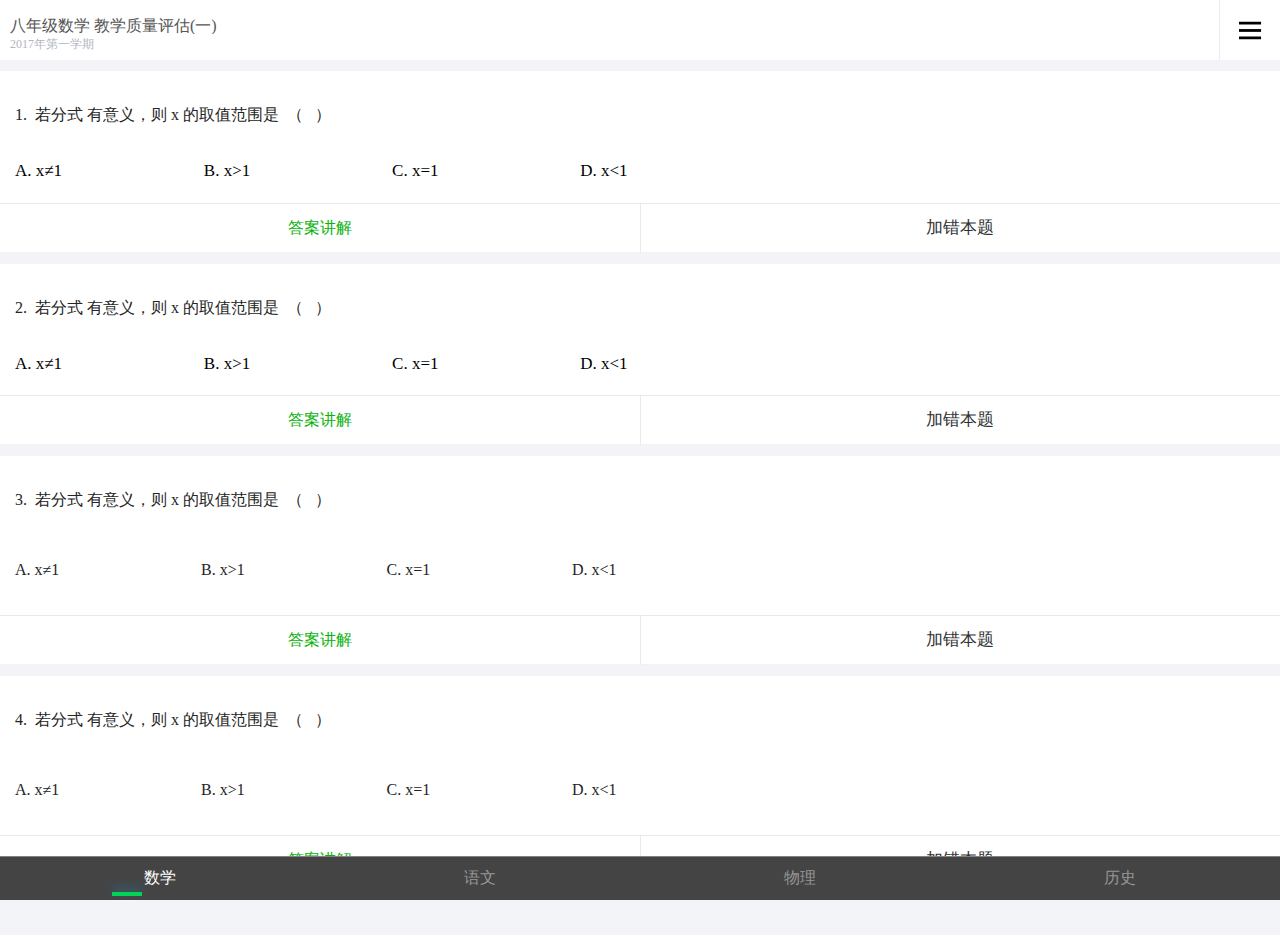
<file: example/index.html>
<!DOCTYPE html>
<html>
<head>
    <meta charset="utf-8">
	<meta name="viewport" content="width=device-width,initial-scale=1,user-scalable=0">
    <title>答题通</title>
	<link rel="stylesheet" href="../style/weui.css"/>
	<link rel="stylesheet" href="../style/index.css"/>
	<script src="http://code.jquery.com/jquery-2.1.4.min.js"></script>
	<script src="./js/fastclick.js"></script>
	<script src="./js/jquery-2.1.4.js"></script>
	<script src="./js/jquery-weui.js"></script>
</head>
<body ontouchstart>
	<!--headerStart-->
	<div class="head">
		<div class="head-title">
			<h2 class="big-title">八年级数学 教学质量评估(一)</h2>
			<h4 class="simall-title">2017年第一学期</h4>
		</div>
		<a href="javascript:;"  class="weui-btn1 weui-btn_default1 " >
			<img class="head-icon weui_right_nav" data-val="0" src="images/ic_nav_bar.png" alt="0" />
		</a>
	</div>
	<!--model-->
	<div>
		<div class="weui-mask" id="iosMask" ></div>
		<div class="weui-actionsheet weui-model_top" id="iosActionsheet">
			<div class="weui-actionsheet__menu">
				<a class="weui-cell weui-cell_access" href="javascript:;">
					<div class="weui-cell__bd">
						<p>cell standard</p>
					</div>
					<div class="weui-cell__ft">
					</div>
				</a>
				<a class="weui-cell weui-cell_access" href="javascript:;">
					<div class="weui-cell__bd">
						<p>cell standard</p>
					</div>
					<div class="weui-cell__ft">
					</div>
				</a>
				<a class="weui-cell weui-cell_access" href="javascript:;">
					<div class="weui-cell__bd">
						<p>cell standard</p>
					</div>
					<div class="weui-cell__ft">
					</div>
				</a>
				<a class="weui-cell weui-cell_access" href="javascript:;">
					<div class="weui-cell__bd">
						<p>cell standard</p>
					</div>
					<div class="weui-cell__ft">
					</div>
				</a>
			</div>
		</div>
	</div>
	<!--headerEnd-->
	<!--mainStart-->
	<div class="main-body">
		<div class="weui-cells">
			<div class="weui-form-preview">
			  <div class="weui-form-preview__hd">
			    <em class="quesetion-title">
			    	<span>1.&nbsp;&nbsp;</span><span>若分式 有意义，则 x 的取值范围是 &nbsp;（ &nbsp; ）</span>
			    </em>
			    <p>
			    	<span>A. x≠1</span>
			    	<span>B. x>1</span>
			    	<span>C. x=1</span>
			    	<span>D. x<1</span>
			    </p>
			  </div>
			  <div class="weui-form-preview__ft">
			    <a class="weui-form-preview__btn weui-form-preview__btn_primary" href="javascript:">答案讲解</a>
			    <button type="submit" class="weui-form-preview__btn weui-form-preview__btn_default showAndroidDialog1" href="javascript:">加错本题</button>
			  </div>
			</div>
		</div>
		<div class="weui-cells">
			<div class="weui-form-preview">
			  <div class="weui-form-preview__hd">
			    <em class="quesetion-title">
			    	<span>2.&nbsp;&nbsp;</span><span>若分式 有意义，则 x 的取值范围是 &nbsp;（ &nbsp; ）</span>
			    </em>
			    <p>
			    	<span>A. x≠1</span>
			    	<span>B. x>1</span>
			    	<span>C. x=1</span>
			    	<span>D. x<1</span>
			    </p>
			  </div>
			  <div class="weui-form-preview__ft">
			    <a class="weui-form-preview__btn weui-form-preview__btn_primary showAndroidDialog2" href="javascript:">答案讲解</a>
			    <button type="submit" class="weui-form-preview__btn weui-form-preview__btn_default showAndroidDialog1" href="javascript:">加错本题</button>
			  </div>
			</div>
		</div>
		<div class="weui-cells">
			<div class="weui-form-preview">
			  <div class="weui-form-preview__hd">
			    <em class="quesetion-title">
			    	<span>3.&nbsp;&nbsp;</span><span>若分式 有意义，则 x 的取值范围是 &nbsp;（ &nbsp; ）</span>
			    </em>
			    <p class="answer">
			    	<span>A. x≠1</span>
			    	<span>B. x>1</span>
			    	<span>C. x=1</span>
			    	<span>D. x<1</span>
			    </p>
			  </div>
			  <div class="weui-form-preview__ft">
			    <a class="weui-form-preview__btn weui-form-preview__btn_primary showAndroidDialog2" href="javascript:">答案讲解</a>
			    <button type="submit" class="weui-form-preview__btn weui-form-preview__btn_default showAndroidDialog1" href="javascript:">加错本题</button>
			  </div>
			</div>
		</div>
		<div class="weui-cells">
			<div class="weui-form-preview">
				<div class="weui-form-preview__hd">
					<em class="quesetion-title">
						<span>4.&nbsp;&nbsp;</span><span>若分式 有意义，则 x 的取值范围是 &nbsp;（ &nbsp; ）</span>
					</em>
					<p class="answer">
						<span>A. x≠1</span>
						<span>B. x>1</span>
						<span>C. x=1</span>
						<span>D. x<1</span>
					</p>
				</div>
				<div class="weui-form-preview__ft">
					<a class="weui-form-preview__btn weui-form-preview__btn_primary showAndroidDialog2" href="javascript:">答案讲解</a>
					<button type="submit" class="weui-form-preview__btn weui-form-preview__btn_default showAndroidDialog1" href="javascript:">加错本题</button>
				</div>
			</div>
		</div>
	</div>
	<!--mainEnd-->
	<!--footerStart-->
	<div class="weui-tabbar footerStart"></div>
	<!--footerEnd-->
	<!--delogStart-->
	<div class="js_dialog" id="androidDialog12" style="opacity: 0; display: none">
		<div class="weui-mask"></div>
		<div class="weui-dialog weui-skin_android">
			<div class="weui-dialog__hd"><strong class="weui-dialog__title">提示</strong><img class="cancel_icon" src="images/im_cancel_1.png" alt="">	</div>
			<div class="weui-dialog__bd">
				您尚未开通答题通服务<br>
				仅可免费试听6道题
			</div>
			<div class="weui-dialog__ft">
				<a href="javascript:;" class="weui-dialog__btn weui-dialog__btn_default goOnLearn">继续试听</a>
				<a href="javascript:;" class="weui-dialog__btn weui-dialog__btn_primary openTheVIP">立即开通</a>
			</div>
		</div>
	</div>
	<!--delogEnd-->
	<!--loginDelogStart-->
	<div class="js_dialog" id="androidDialog13" style="opacity: 0; display: none">
		<div class="weui-mask"></div>
		<div class="weui-dialog weui-skin_android">
			<div class="weui-dialog__hd"><strong class="weui-dialog__title">登录</strong><img class="cancel_icon" src="images/im_cancel_1.png" alt="">	</div>
			<div class="weui-cells weui-cells_form">
				<div class="weui-cell">
				  <div class="weui-cell__hd"><label class="weui-label">手机号</label></div>
				  <div class="weui-cell__bd">
					<input class="weui-input" type="number" pattern="[0-9]*" placeholder="请输入qq号">
				  </div>
				</div>
				<div class="weui-cell weui-cell_vcode">
				  <div class="weui-cell__hd"><label class="weui-label">验证码</label></div>
				  <div class="weui-cell__bd">
					<input class="weui-input" type="tel" placeholder="请输入手机号">
				  </div>
				  <div class="weui-cell__ft">
					<button class="weui-vcode-btn">获取验证码</button>
				  </div>
				</div>
			  </div>
			<div class="weui-dialog__ft">
				<a href="javascript:;" class="weui-dialog__btn weui-dialog__btn_primary openTheVIP">登录</a>
			</div>
		</div>
	</div>
	<!--loginDelogEnd-->
	<script type="text/javascript" src="https://res.wx.qq.com/open/libs/weuijs/1.0.0/weui.min.js"></script>
</body>
<script>

	$(function(){

        /*点击top显示model*/
        $('.weui_right_nav').click(function () {
            if ($('.weui_right_nav').attr('data-val') =="0"){
                $('#iosActionsheet').css({
                    transform: "translate(0, 0%)"
                });
                $('#iosMask').css('top',"60px");
                $('.head').css({
                    position:"fixed",
                    top:"0",
                    zIndex:"5000",
                    width:"100%",
                    borderBottom:"1px solid #e9ecf0"
                });
                $('.weui_right_nav').attr({'data-val':'1',"src":"images/ic_cancel.png"});
            } else if ($('.weui_right_nav').attr('data-val') =="1"){
                /*判断如果有这个图片ic_cancel 则点击关闭*/
                $('.weui_right_nav,#iosMask').click(function () {
                    $('#iosActionsheet').css({
                        transform: "translate(0, -140%)"
                    });
                    $('#iosMask').css('top',"inherit");
                    $('.head').css({
                        position:"inherit",
                        top:"inherit !important",
                        zIndex:"inherit",
                        width:"100%",
                        borderBottom:"none"
                    });
                    $('.weui_right_nav').attr({"src":"images/ic_nav_bar.png","data-val":"0"});
                });
			}
        });






	    $(".weui-tabbar__item").on('click', function(){
	        $(".chart-bottom").removeClass("chart-bottom");
			$(this).addClass("weui-bar__item_on").siblings().removeClass("weui-bar__item_on");
            $(this).children('span').addClass("chart-bottom");
		})
		//点击显示弹窗
		$(".showAndroidDialog1").on('click', function () {
			$("#androidDialog12").css({
            	"display": "block",
                "opacity": 1
			})
        })
        //点击隐藏弹窗
        $(".weui-mask , .cancel_icon").on('click', function () {
            $("#androidDialog12").css({
                "display": "none",
                "opacity": 0
            })
		})
		//动态添加
		var footerStart = $(".footerStart");
		var testArr = ['数学','语文','物理','历史','英语','化学'];
		for(var i = 0; i<testArr.length; i++){
			var tab_item = '<a href="javascript:;" class="weui-tabbar__item weui-bar__item_on">'+
											'<p class="weui-tabbar__label">'+testArr[i]+'</p>'+
											'<span></span>'+
											'</a>'
			footerStart.append(tab_item);
		}

		/*list ===>*/
		footerStart.find('a').eq(0).find('p').addClass('active');
		footerStart.find('a').eq(0).find('span').addClass('chart-bottom');
		footerStart.find('a').click(function () {
			footerStart.find('a p').removeClass('active');
			footerStart.find('a span').removeClass('chart-bottom');
			$(this).find('p').addClass('active');
			$(this).find('span').addClass('chart-bottom')

		})

		//
		//点击显示登录弹窗
		$(".showAndroidDialog2").on('click', function () {
			$("#androidDialog13").css({
            	"display": "block",
                "opacity": 1
			})
        })
        //点击隐藏弹窗
        $(".weui-mask , .cancel_icon").on('click', function () {
            $("#androidDialog13").css({
                "display": "none",
                "opacity": 0
            })
		})
	})
</script>
</html>
</file>
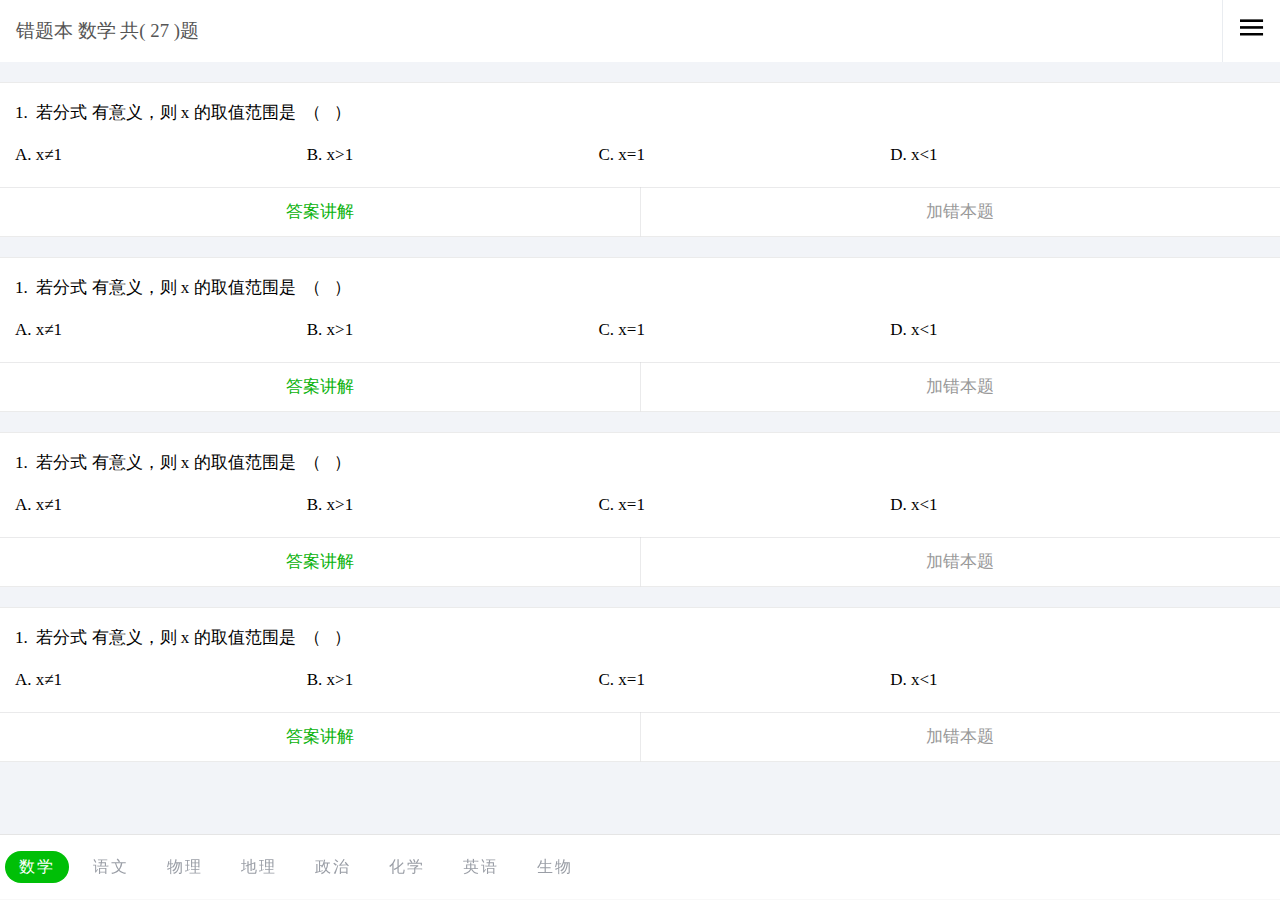
<file: example/bottom_tab_bar.html>
<!DOCTYPE html>
<html>
<head>
<meta http-equiv="Content-Type" content="text/html; charset=utf-8" />
<title>答题通</title>
<meta name="viewport" content="width=device-width, initial-scale=1.0, user-scalable=no"/>
<link rel="stylesheet" href="../style/swiper.min.css">
<link rel="stylesheet" href="../style/common.css">
<link rel="stylesheet" href="../style/weui.css">
<link rel="stylesheet" href="../style/somePage.css">
<script src="./js/jquery-2.1.4.js"></script>
<script src="./js/swiper.min.js"></script>
</head>
<body class="mistakes">
<!-- header单标题公共组件start -->
<div class="header clearfix">
	<h3>
		<em>错题本</em> 
		<span class="object">数学</span>
		共(
		<span class="num">27</span>
		)题
	</h3>
	<div class="header-img">
		<img src="images/ic_nav_bar.png" alt="">
	</div>
</div>
<!-- header单标题公共组件end -->
<!-- 考题content start -->
<div class="mistakes-content">
	<div class="weui-cells">
		<div class="weui-form-preview">
			<div class="weui-form-preview__hd">
				<em class="quesetion-title">
					<span>1.&nbsp;&nbsp;</span><span>若分式 有意义，则 x 的取值范围是 &nbsp;（ &nbsp; ）</span>
				</em>
				<p class="answer">
					<span>A. x≠1</span>
					<span>B. x>1</span>
					<span>C. x=1</span>
					<span>D. x<1</span>
				</p>
			</div>
			<div class="weui-form-preview__ft">
				<a class="weui-form-preview__btn weui-form-preview__btn_primary" href="javascript:">答案讲解</a>
				<button type="submit" class="weui-form-preview__btn weui-form-preview__btn_default showAndroidDialog1" href="javascript:">加错本题</button>
			</div>
		</div>
	</div>
	<div class="weui-cells">
		<div class="weui-form-preview">
			<div class="weui-form-preview__hd">
				<em class="quesetion-title">
					<span>1.&nbsp;&nbsp;</span><span>若分式 有意义，则 x 的取值范围是 &nbsp;（ &nbsp; ）</span>
				</em>
				<p class="answer">
					<span>A. x≠1</span>
					<span>B. x>1</span>
					<span>C. x=1</span>
					<span>D. x<1</span>
				</p>
			</div>
			<div class="weui-form-preview__ft">
				<a class="weui-form-preview__btn weui-form-preview__btn_primary" href="javascript:">答案讲解</a>
				<button type="submit" class="weui-form-preview__btn weui-form-preview__btn_default showAndroidDialog1" href="javascript:">加错本题</button>
			</div>
		</div>
	</div>
	<div class="weui-cells">
		<div class="weui-form-preview">
			<div class="weui-form-preview__hd">
				<em class="quesetion-title">
					<span>1.&nbsp;&nbsp;</span><span>若分式 有意义，则 x 的取值范围是 &nbsp;（ &nbsp; ）</span>
				</em>
				<p class="answer">
					<span>A. x≠1</span>
					<span>B. x>1</span>
					<span>C. x=1</span>
					<span>D. x<1</span>
				</p>
			</div>
			<div class="weui-form-preview__ft">
				<a class="weui-form-preview__btn weui-form-preview__btn_primary" href="javascript:">答案讲解</a>
				<button type="submit" class="weui-form-preview__btn weui-form-preview__btn_default showAndroidDialog1" href="javascript:">加错本题</button>
			</div>
		</div>
	</div>
	<div class="weui-cells">
		<div class="weui-form-preview">
			<div class="weui-form-preview__hd">
				<em class="quesetion-title">
					<span>1.&nbsp;&nbsp;</span><span>若分式 有意义，则 x 的取值范围是 &nbsp;（ &nbsp; ）</span>
				</em>
				<p class="answer">
					<span>A. x≠1</span>
					<span>B. x>1</span>
					<span>C. x=1</span>
					<span>D. x<1</span>
				</p>
			</div>
			<div class="weui-form-preview__ft">
				<a class="weui-form-preview__btn weui-form-preview__btn_primary" href="javascript:">答案讲解</a>
				<button type="submit" class="weui-form-preview__btn weui-form-preview__btn_default showAndroidDialog1" href="javascript:">加错本题</button>
			</div>
		</div>
	</div>
</div>
<!-- 考题content end -->
<!-- 底部tab-bar公共组件start -->
<div id="topNav" class="swiper-container">
  <div class="swiper-wrapper">
    <div class="swiper-slide active"><span>数学</span></div>
    <div class="swiper-slide"><span>语文</span></div>
    <div class="swiper-slide"><span>物理</span></div>
    <div class="swiper-slide"><span>地理</span></div>
    <div class="swiper-slide"><span>政治</span></div>
    <div class="swiper-slide"><span>化学</span></div>
    <div class="swiper-slide"><span>英语</span></div>
    <div class="swiper-slide"><span>生物</span></div>
  </div>
</div>
<!-- 底部tab-bar公共组件end -->
<script type="text/javascript">
	var mySwiper = new Swiper('#topNav', {
		freeMode: true,
		freeModeMomentumRatio: 0.5,
		slidesPerView: 'auto',
	});

	swiperWidth = mySwiper.container[0].clientWidth
	maxTranslate = mySwiper.maxTranslate();
	maxWidth = -maxTranslate + swiperWidth / 2

	$(".swiper-container").on('touchstart', function(e) {
		e.preventDefault()
	})

mySwiper.on('tap', function(swiper, e) {
	e.preventDefault()
	slide = swiper.slides[swiper.clickedIndex]
	slideLeft = slide.offsetLeft
	slideWidth = slide.clientWidth
	slideCenter = slideLeft + slideWidth / 2
	// 被点击slide的中心点

	mySwiper.setWrapperTransition(300)
	if (slideCenter < swiperWidth / 2) {
		mySwiper.setWrapperTranslate(0)
	} else if (slideCenter > maxWidth) {
		mySwiper.setWrapperTranslate(maxTranslate)
	} else {
		nowTlanslate = slideCenter - swiperWidth / 2
		mySwiper.setWrapperTranslate(-nowTlanslate)
	}
	$("#topNav  .active").removeClass('active')
	$("#topNav .swiper-slide").eq(swiper.clickedIndex).addClass('active')
})
</script>
</body>
</html>
</file>
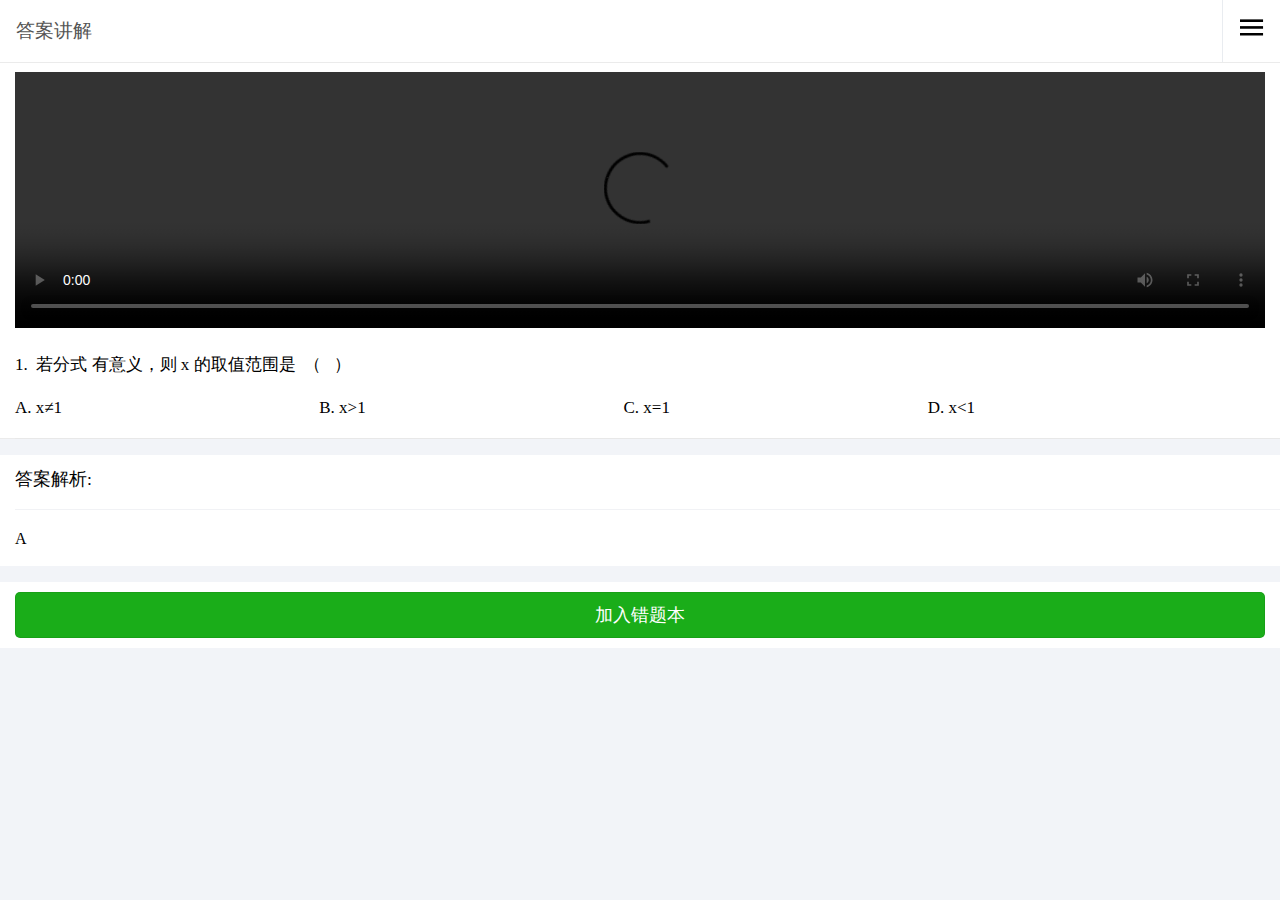
<file: example/check_paper.html>
<!DOCTYPE html>
<html>
<head>
	<meta charset="utf-8">
	<meta name="viewport" content="width=device-width,initial-scale=1,user-scalable=0">
	<title>错题本</title>
	<link rel="stylesheet" href="../style/weui.css" />
	<link rel="stylesheet" href="../style/common.css" />
	<link rel="stylesheet" href="../style/somePage.css" />
	<script src="./js/jquery-2.1.4.js"></script>
	<script src="./js/jquery-weui.js"></script>
</head>
<body ontouchstart class="check_paper">
	<!-- header单标题公共组件start -->
	<div class="header clearfix">
		<h3>
			<em>答案讲解</em> 
		</h3>
		<div class="header-img">
			<img src="images/ic_nav_bar.png" alt="">
		</div>
	</div>
	<!-- header单标题公共组件end -->
	<!--mainStart-->
	<div class="main-body">
		<div class="weui-cells">
			<div class="weui-form-preview">
				<div class="weui-form-preview__hd">
				<video class="flash" src="http://www.sample-videos.com/video/mp4/720/big_buck_bunny_720p_1mb.mp4" controls="controls">
					<!-- 此处为解析视频,套用时可删掉或更改样式 -->
				</video>
				<em class="quesetion-title clearfix">
					<span>1.&nbsp;&nbsp;</span><span>若分式 有意义，则 x 的取值范围是 &nbsp;（ &nbsp; ）</span>
				</em>
				<div class="answer-items">
					<span>A. x≠1</span>
					<span>B. x>1</span>
					<span>C. x=1</span>
					<span>D. x<1</span>
				</div>
				</div>
			</div>
		</div>
		<div class="answer">
			<p class="anser-title">答案解析:</p>
			<span>A</span>
		</div>
		<div class="jion-btn">
			<a href="javascript:;" class="weui-btn weui-btn_primary">加入错题本</a>
		</div>
	</div>
	<!--mainEnd-->
	<script type="text/javascript" src="https://res.wx.qq.com/open/libs/weuijs/1.0.0/weui.min.js"></script>
</body>
</html>
</file>
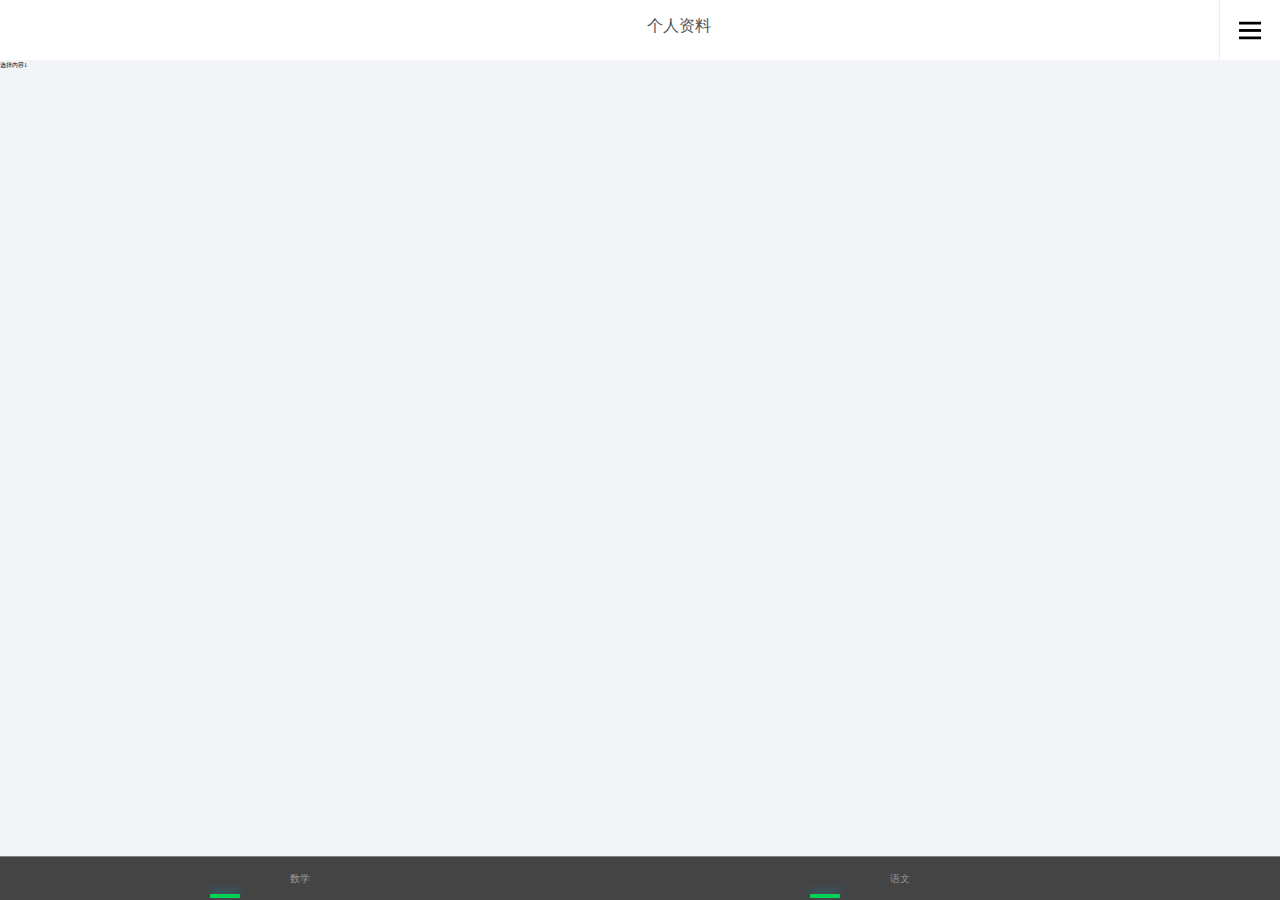
<file: example/exam_main.html>
<!DOCTYPE html>
<html>

<head>
	<meta charset="utf-8">
	<meta name="viewport" content="width=device-width,initial-scale=1,user-scalable=0">
	<title>试题主页</title>
	<link rel="stylesheet" href="../style/weui.css" />
	<link rel="stylesheet" href="../style/index.css" />
	<script src="http://code.jquery.com/jquery-2.1.4.min.js"></script>
	<script src="./js/fastclick.js"></script>
	<script src="./js/jquery-2.1.4.js"></script>
	<script src="./js/jquery-weui.js"></script>
</head>

<body ontouchstart class="personal-data">
	<!--headerStart-->
	<div class="head">
		<div class="head-title">
			<span class="head-title"></span>
			<h2 class="big-title">个人资料</h2>
		</div>
		<a href="javascript:;" class="weui-btn1 weui-btn_default1" id="showAndroidDialog1">
			<img class="head-icon" src="images/ic_nav_bar.png" alt="" />
		</a>
	</div>
	<!--headerEnd-->
	<!--mainStart-->
	<div class="main-body">
		<div class="maintab">
			<div class="weui-tabbar">
				<ul class="tabtitle" id="ul_content">
					
				</ul>
			</div>
			<div class="tabcontent">
				选择内容1
			</div>
			<div class="tabcontent" style="DISPLAY: none">
				选择内容2
			</div>
			<div class="tabcontent" style="DISPLAY: none">
				选择内容3
			</div>
			<div class="tabcontent" style="DISPLAY: none">
				选择内容4
			</div>
			<div class="tabcontent" style="DISPLAY: none">
				选择内容5
			</div>
		</div>
	</div>
	<!--mainEnd-->
	<script>
		$(document).ready(function () {
			//mock数据动态加载tab长度;
			var arr = ["选择题","选择题","选择题","选择题","选择题","选择题"];
			var ul_Dom = $("#ul_content");

            //动态添加
            var testArr = ['数学','语文','物理','历史','英语','化学'];
            for(var i = 0; i<testArr.length; i++){
                var tab_item = '<li class="taba weui-tabbar__item">'+
                    '<p class="weui-tabbar__label">'+testArr[i]+'</p>'+
                    '<span class="chart-bottom"></span>'+
                    '</li>'
                ul_Dom.append(tab_item)
            }
			
			//点击tab切换相应的面板;
			$('.tabtitle li').click(function () {
				var index = $(this).index();
//				$(this).attr('class', "tabhover").siblings('li').attr('class', 'taba');
				$('.tabcontent').eq(index).show(200).siblings('.tabcontent').hide();
			});
			//点击tab添加or去除选中效果;
			// $(".weui-tabbar__item").on('click', function(){
			// 	$(".chart-bottom").removeClass("chart-bottom");
			// 	$(this).addClass("weui-bar__item_on").siblings().removeClass("weui-bar__item_on");
			// 	$(this).children('span').addClass("chart-bottom");
			// })

		
		})
	</script>
	<script type="text/javascript" src="https://res.wx.qq.com/open/libs/weuijs/1.0.0/weui.min.js"></script>
</body>

</html>
</file>
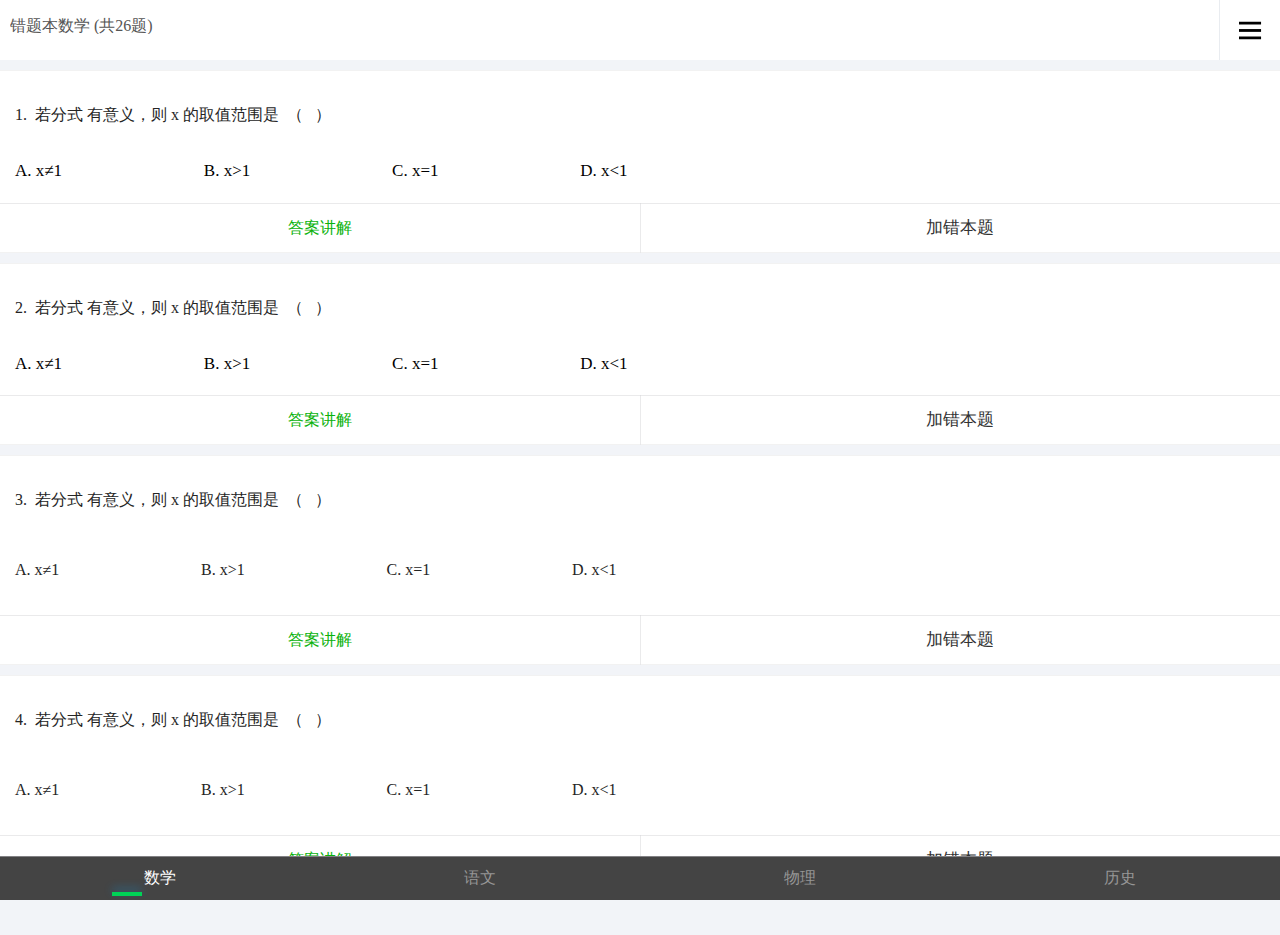
<file: example/index_login.html>
<!DOCTYPE html>
<html>
<head>
    <meta charset="utf-8">
	<meta name="viewport" content="width=device-width,initial-scale=1,user-scalable=0">
    <title>答题通</title>
	<link rel="stylesheet" href="../style/weui.css"/>
	<link rel="stylesheet" href="../style/index.css"/>
	<script src="http://code.jquery.com/jquery-2.1.4.min.js"></script>
	<script src="./js/fastclick.js"></script>
	<script src="./js/jquery-2.1.4.js"></script>
	<script src="./js/jquery-weui.js"></script>
</head>
<body ontouchstart>
	<!--headerStart-->
	<div class="head">
		<div class="head-title">
			<h2 class="big-title">错题本数学 (共26题)</h2>
		</div>
		<a href="javascript:;"  class="weui-btn1 weui-btn_default1 " >
			<img class="head-icon weui_right_nav" data-val="0" src="images/ic_nav_bar.png" alt="0" />
		</a>
	</div>
	<!--model-->
	<div>
		<div class="weui-mask" id="iosMask" ></div>
		<div class="weui-actionsheet weui-model_top" id="iosActionsheet">
			<div class="weui-actionsheet__menu">
				<a class="weui-cell weui-cell_access" href="javascript:;">
					<div class="weui-cell__bd">
						<p>cell standard</p>
					</div>
					<div class="weui-cell__ft">
					</div>
				</a>
				<a class="weui-cell weui-cell_access" href="javascript:;">
					<div class="weui-cell__bd">
						<p>cell standard</p>
					</div>
					<div class="weui-cell__ft">
					</div>
				</a>
				<a class="weui-cell weui-cell_access" href="javascript:;">
					<div class="weui-cell__bd">
						<p>cell standard</p>
					</div>
					<div class="weui-cell__ft">
					</div>
				</a>
				<a class="weui-cell weui-cell_access" href="javascript:;">
					<div class="weui-cell__bd">
						<p>cell standard</p>
					</div>
					<div class="weui-cell__ft">
					</div>
				</a>
			</div>
		</div>
	</div>
	<!--headerEnd-->
	<!--mainStart-->
	<div class="main-body">
		<div class="weui-cells">
			<div class="weui-form-preview">
			  <div class="weui-form-preview__hd">
			    <em class="quesetion-title">
			    	<span>1.&nbsp;&nbsp;</span><span>若分式 有意义，则 x 的取值范围是 &nbsp;（ &nbsp; ）</span>
			    </em>
			    <p>
			    	<span>A. x≠1</span>
			    	<span>B. x>1</span>
			    	<span>C. x=1</span>
			    	<span>D. x<1</span>
			    </p>
			  </div>
			  <div class="weui-form-preview__ft">
			    <a class="weui-form-preview__btn weui-form-preview__btn_primary" href="javascript:">答案讲解</a>
			    <button type="submit" class="weui-form-preview__btn weui-form-preview__btn_default showAndroidDialog1" href="javascript:">加错本题</button>
			  </div>
			</div>
		</div>
		<div class="weui-cells">
			<div class="weui-form-preview">
			  <div class="weui-form-preview__hd">
			    <em class="quesetion-title">
			    	<span>2.&nbsp;&nbsp;</span><span>若分式 有意义，则 x 的取值范围是 &nbsp;（ &nbsp; ）</span>
			    </em>
			    <p>
			    	<span>A. x≠1</span>
			    	<span>B. x>1</span>
			    	<span>C. x=1</span>
			    	<span>D. x<1</span>
			    </p>
			  </div>
			  <div class="weui-form-preview__ft">
			    <a class="weui-form-preview__btn weui-form-preview__btn_primary" href="javascript:">答案讲解</a>
			    <button type="submit" class="weui-form-preview__btn weui-form-preview__btn_default showAndroidDialog1" href="javascript:">加错本题</button>
			  </div>
			</div>
		</div>
		<div class="weui-cells">
			<div class="weui-form-preview">
			  <div class="weui-form-preview__hd">
			    <em class="quesetion-title">
			    	<span>3.&nbsp;&nbsp;</span><span>若分式 有意义，则 x 的取值范围是 &nbsp;（ &nbsp; ）</span>
			    </em>
			    <p class="answer">
			    	<span>A. x≠1</span>
			    	<span>B. x>1</span>
			    	<span>C. x=1</span>
			    	<span>D. x<1</span>
			    </p>
			  </div>
			  <div class="weui-form-preview__ft">
			    <a class="weui-form-preview__btn weui-form-preview__btn_primary" href="javascript:">答案讲解</a>
			    <button type="submit" class="weui-form-preview__btn weui-form-preview__btn_default showAndroidDialog1" href="javascript:">加错本题</button>
			  </div>
			</div>
		</div>
		<div class="weui-cells">
			<div class="weui-form-preview">
				<div class="weui-form-preview__hd">
					<em class="quesetion-title">
						<span>4.&nbsp;&nbsp;</span><span>若分式 有意义，则 x 的取值范围是 &nbsp;（ &nbsp; ）</span>
					</em>
					<p class="answer">
						<span>A. x≠1</span>
						<span>B. x>1</span>
						<span>C. x=1</span>
						<span>D. x<1</span>
					</p>
				</div>
				<div class="weui-form-preview__ft">
					<a class="weui-form-preview__btn weui-form-preview__btn_primary" href="javascript:">答案讲解</a>
					<button type="submit" class="weui-form-preview__btn weui-form-preview__btn_default showAndroidDialog1" href="javascript:">加错本题</button>
				</div>
			</div>
		</div>
	</div>
	<!--mainEnd-->
	<!--footerStart-->
	<div class="weui-tabbar footerStart"></div>
	<!--footerEnd-->
	<!--delogStart-->
	<div class="js_dialog" id="androidDialog12" style="opacity: 0; display: none">
		<div class="weui-mask"></div>
		<div class="weui-dialog weui-skin_android">
			<div class="weui-dialog__hd"><strong class="weui-dialog__title">提示</strong><img class="cancel_icon" src="images/im_cancel_1.png" alt="">	</div>
			<div class="weui-dialog__bd">
				您尚未开通答题通服务<br>
				仅可免费试听6道题
			</div>
			<div class="weui-dialog__ft">
				<a href="javascript:;" class="weui-dialog__btn weui-dialog__btn_default goOnLearn">继续试听</a>
				<a href="javascript:;" class="weui-dialog__btn weui-dialog__btn_primary openTheVIP">立即开通</a>
			</div>
		</div>
	</div>
	<!--delogEnd-->
	<script type="text/javascript" src="https://res.wx.qq.com/open/libs/weuijs/1.0.0/weui.min.js"></script>
</body>
<script>

	$(function(){

        /*点击top显示model*/
        $('.weui_right_nav').click(function () {
            if ($('.weui_right_nav').attr('data-val') =="0"){
                $('#iosActionsheet').css({
                    transform: "translate(0, 0%)"
                });
                $('#iosMask').css('top',"60px");
                $('.head').css({
                    position:"fixed",
                    top:"0",
                    zIndex:"5000",
                    width:"100%",
                    borderBottom:"1px solid #e9ecf0"
                });
                $('.weui_right_nav').attr({'data-val':'1',"src":"images/ic_cancel.png"});
            } else if ($('.weui_right_nav').attr('data-val') =="1"){
                /*判断如果有这个图片ic_cancel 则点击关闭*/
                $('.weui_right_nav,#iosMask').click(function () {
                    $('#iosActionsheet').css({
                        transform: "translate(0, -140%)"
                    });
                    $('#iosMask').css('top',"inherit");
                    $('.head').css({
                        position:"inherit",
                        top:"inherit !important",
                        zIndex:"inherit",
                        width:"100%",
                        borderBottom:"none"
                    });
                    $('.weui_right_nav').attr({"src":"images/ic_nav_bar.png","data-val":"0"});
                });
			}
        });






	    $(".weui-tabbar__item").on('click', function(){
	        $(".chart-bottom").removeClass("chart-bottom");
			$(this).addClass("weui-bar__item_on").siblings().removeClass("weui-bar__item_on");
            $(this).children('span').addClass("chart-bottom");
		})
		//点击显示弹窗
		$(".showAndroidDialog1").on('click', function () {
			$("#androidDialog12").css({
            	"display": "block",
                "opacity": 1
			})
        })
        //点击隐藏弹窗
        $(".weui-mask , .cancel_icon").on('click', function () {
            $("#androidDialog12").css({
                "display": "none",
                "opacity": 0
            })
				})
				//动态添加
				var footerStart = $(".footerStart");
				var testArr = ['数学','语文','物理','历史','英语','化学'];
				for(var i = 0; i<testArr.length; i++){
					var tab_item = '<a href="javascript:;" class="weui-tabbar__item weui-bar__item_on">'+
													'<p class="weui-tabbar__label">'+testArr[i]+'</p>'+
													'<span></span>'+
												 	'</a>'
                    footerStart.append(tab_item);
				}

				/*list ===>*/
        		footerStart.find('a').eq(0).find('p').addClass('active');
       	 		footerStart.find('a').eq(0).find('span').addClass('chart-bottom');
				footerStart.find('a').click(function () {
                    footerStart.find('a p').removeClass('active');
                    footerStart.find('a span').removeClass('chart-bottom');
                    $(this).find('p').addClass('active');
					$(this).find('span').addClass('chart-bottom')

                })
	})
</script>
</html>
</file>
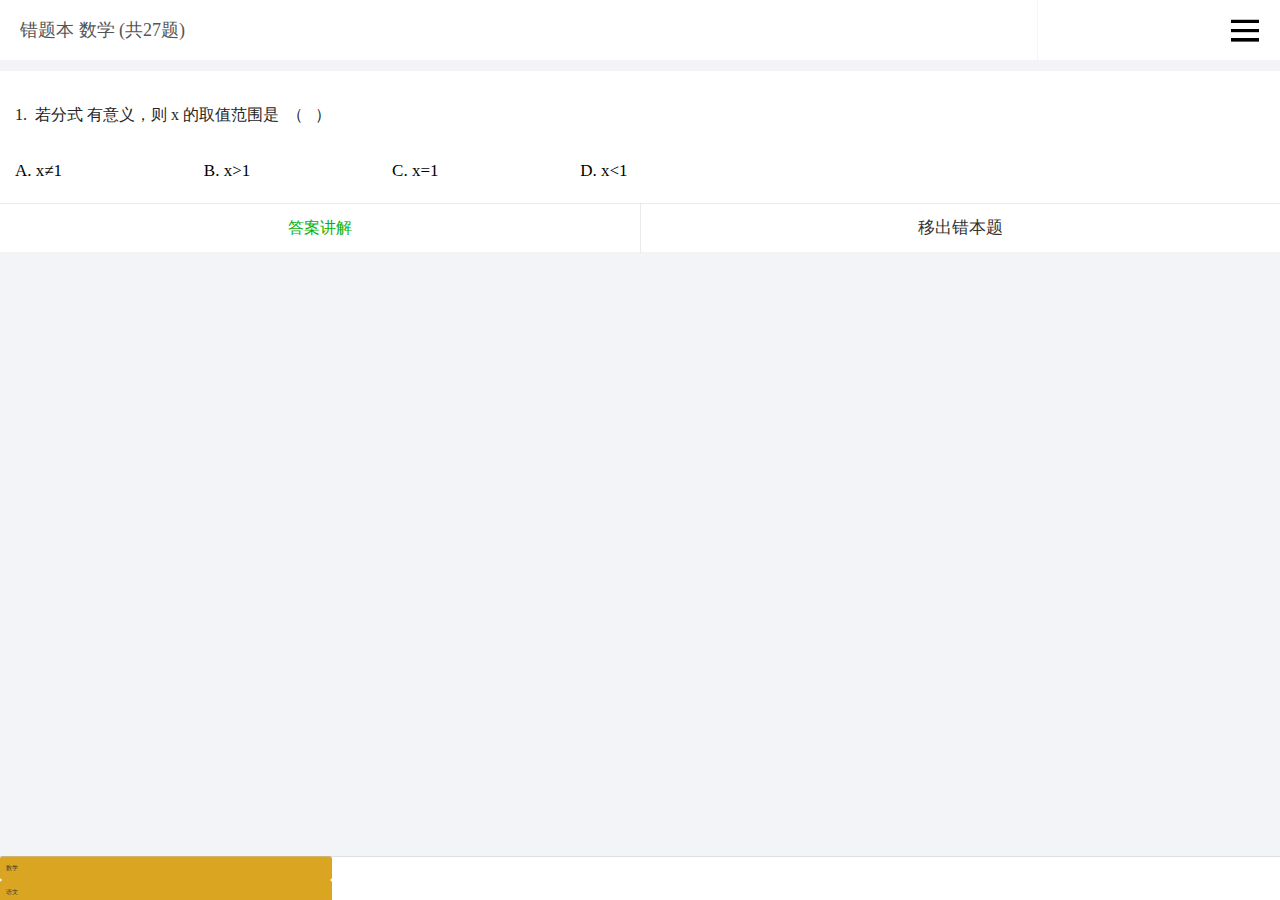
<file: example/mistakes_list.html>
<!DOCTYPE html>
<html>
<head>
	<meta charset="utf-8">
	<meta name="viewport" content="width=device-width,initial-scale=1,user-scalable=0">
	<title>错题本</title>
	<link rel="stylesheet" href="../style/weui.css" />
	<link rel="stylesheet" href="../style/index.css" />
	<script src="http://code.jquery.com/jquery-2.1.4.min.js"></script>
	<script src="./js/fastclick.js"></script>
	<script src="./js/jquery-2.1.4.js"></script>
	<script src="./js/jquery-weui.js"></script>
</head>
<body ontouchstart class="mistakes_list">
	<!--headerStart-->
	<div class="header">
		<p class="header-title">错题本 数学 (共<span>27</span>题)</p>
		<img class="header-icon" src="images/ic_nav_bar.png" alt="" />
	</div>
	<!--headerEnd-->
	<!--mainStart-->
	<div class="main-body">
		<div class="weui-cells">
			<div class="weui-form-preview">
				<div class="weui-form-preview__hd">
				<em class="quesetion-title">
					<span>1.&nbsp;&nbsp;</span><span>若分式 有意义，则 x 的取值范围是 &nbsp;（ &nbsp; ）</span>
				</em>
				<p>
					<span>A. x≠1</span>
					<span>B. x>1</span>
					<span>C. x=1</span>
					<span>D. x<1</span>
				</p>
				</div>
				<div class="weui-form-preview__ft">
				<a class="weui-form-preview__btn weui-form-preview__btn_primary" href="javascript:">答案讲解</a>
				<button type="submit" class="weui-form-preview__btn weui-form-preview__btn_default" href="javascript:">移出错本题</button>
				</div>
			</div>
		</div>
	</div>
	<!--mainEnd-->
	<!-- footerStart -->
	<div class="weui-tabbar footerStart">
		
	</div>
	<!-- footerEnd -->
	<script type="text/javascript" src="https://res.wx.qq.com/open/libs/weuijs/1.0.0/weui.min.js"></script>
	<script>
	$(function(){
		//点击显示弹窗
		$("#showAndroidDialog1").on('click', function () {
			$("#androidDialog12").css({
            	"display": "block",
                "opacity": 1
			})
        })
        //点击隐藏弹窗
        $(".weui-mask , .cancel_icon").on('click', function () {
            $("#androidDialog12").css({
                "display": "none",
                "opacity": 0
            })
		})
		//动态添加
		var footerStart = $(".footerStart");
		var testArr = ['数学','语文','物理','历史','英语','化学'];
		for(var i = 0; i<testArr.length; i++){
			var tab_item = '<a href="javascript:;" class="mistakes_bar">'+testArr[i]+'</a>'
			footerStart.append(tab_item);
		}

		/*list ===>*/
		// footerStart.find('a').eq(0).find('p').addClass('active');
		// footerStart.find('a').eq(0).find('span').addClass('chart-bottom');
		// footerStart.find('a').click(function () {
		// 	footerStart.find('a p').removeClass('active');
		// 	footerStart.find('a span').removeClass('chart-bottom');
		// 	$(this).find('p').addClass('active');
		// 	$(this).find('span').addClass('chart-bottom')

		// })
	})
</script>
</body>
</html>
</file>
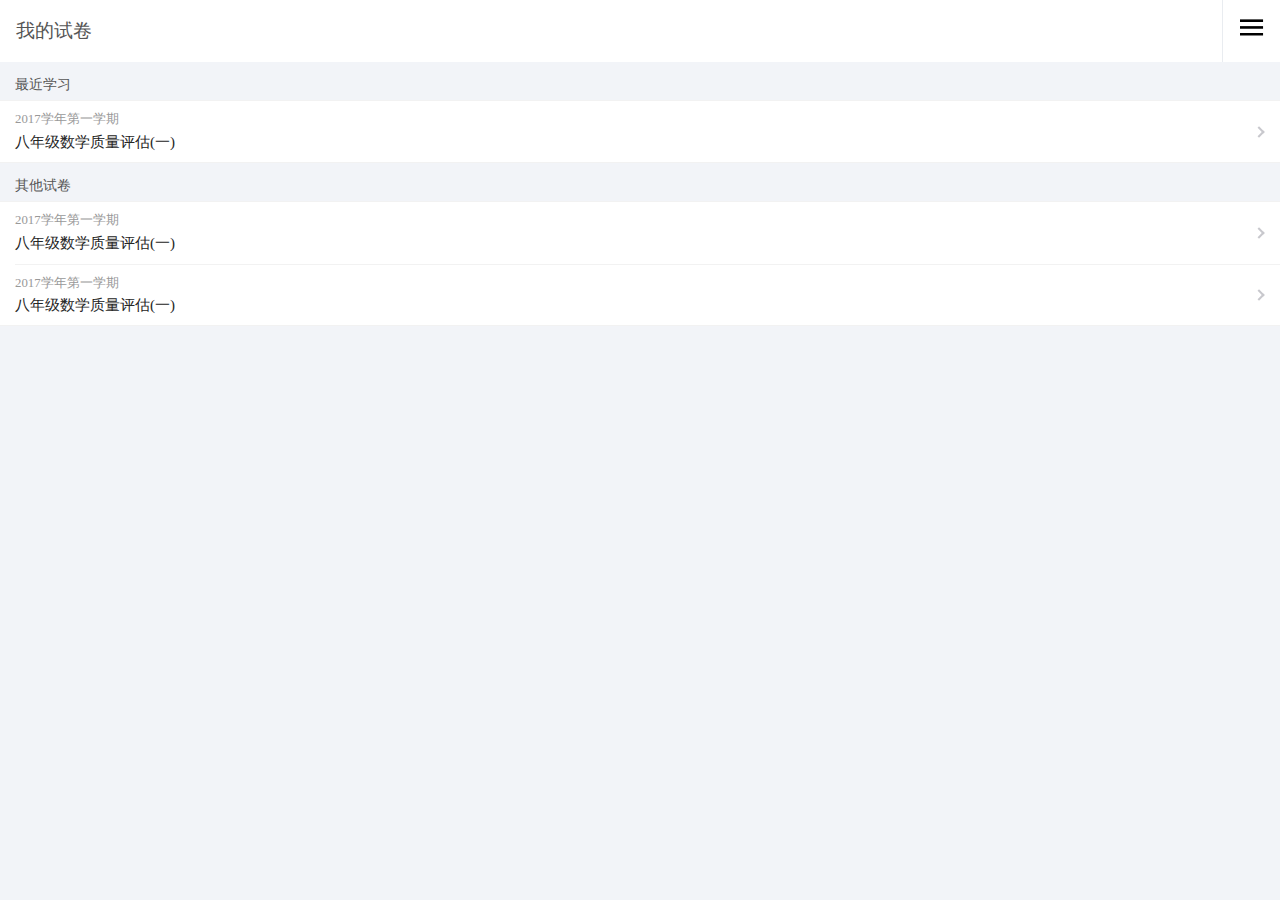
<file: example/my_exam_paper.html>
<!DOCTYPE html>
<html>
<head>
    <meta charset="utf-8">
	<meta name="viewport" content="width=device-width,initial-scale=1,user-scalable=0">
    <title>我的试卷</title>
	<link rel="stylesheet" href="../style/weui.css"/>
	<link rel="stylesheet" href="../style/common.css"/>
	<link rel="stylesheet" href="../style/somePage.css"/>
	<script src="./js/jquery-2.1.4.js"></script>
	<script src="./js/jquery-weui.js"></script>
</head>
<body ontouchstart class="my_exam_paper">
	<!-- header单标题公共组件start -->
	<div class="header clearfix">
		<h3>
			<em>我的试卷</em> 
		</h3>
		<div class="header-img">
			<img src="images/ic_nav_bar.png" alt="">
		</div>
	</div>
	<!-- header单标题公共组件end -->
	<!--mainStart-->
	<div class="main-body">
		<!-- 最近学习模块 -->
		<div class="weui-cells__title">最近学习</div>
		<div class="weui-cells">
            <div class="weui-cell weui-cell_access">
				<div class="weui-cell__bd">
					<h3>2017学年第一学期</h3>
					<h4>八年级数学质量评估(一)</h4>
				</div>
                <div class="weui-cell__ft" style="font-size: 0"></div>
            </div>
        </div>
		<!-- 其他试卷模块 -->
		<div class="weui-cells__title">其他试卷</div>
		<div class="weui-cells">
            <div class="weui-cell weui-cell_access">
				<div class="weui-cell__bd">
					<h3>2017学年第一学期</h3>
					<h4>八年级数学质量评估(一)</h4>
				</div>
                <div class="weui-cell__ft" style="font-size: 0">
                    <span style="vertical-align:middle; font-size: 17px;"></span>
                </div>
			</div>
			<div class="weui-cell weui-cell_access">
				<div class="weui-cell__bd">
					<h3>2017学年第一学期</h3>
					<h4>八年级数学质量评估(一)</h4>
				</div>
				<div class="weui-cell__ft" style="font-size: 0">
					<span style="vertical-align:middle; font-size: 17px;"></span>
				</div>
			</div>
		</div>
	</div>
	<!--mainEnd-->
</body>
</html>
</file>
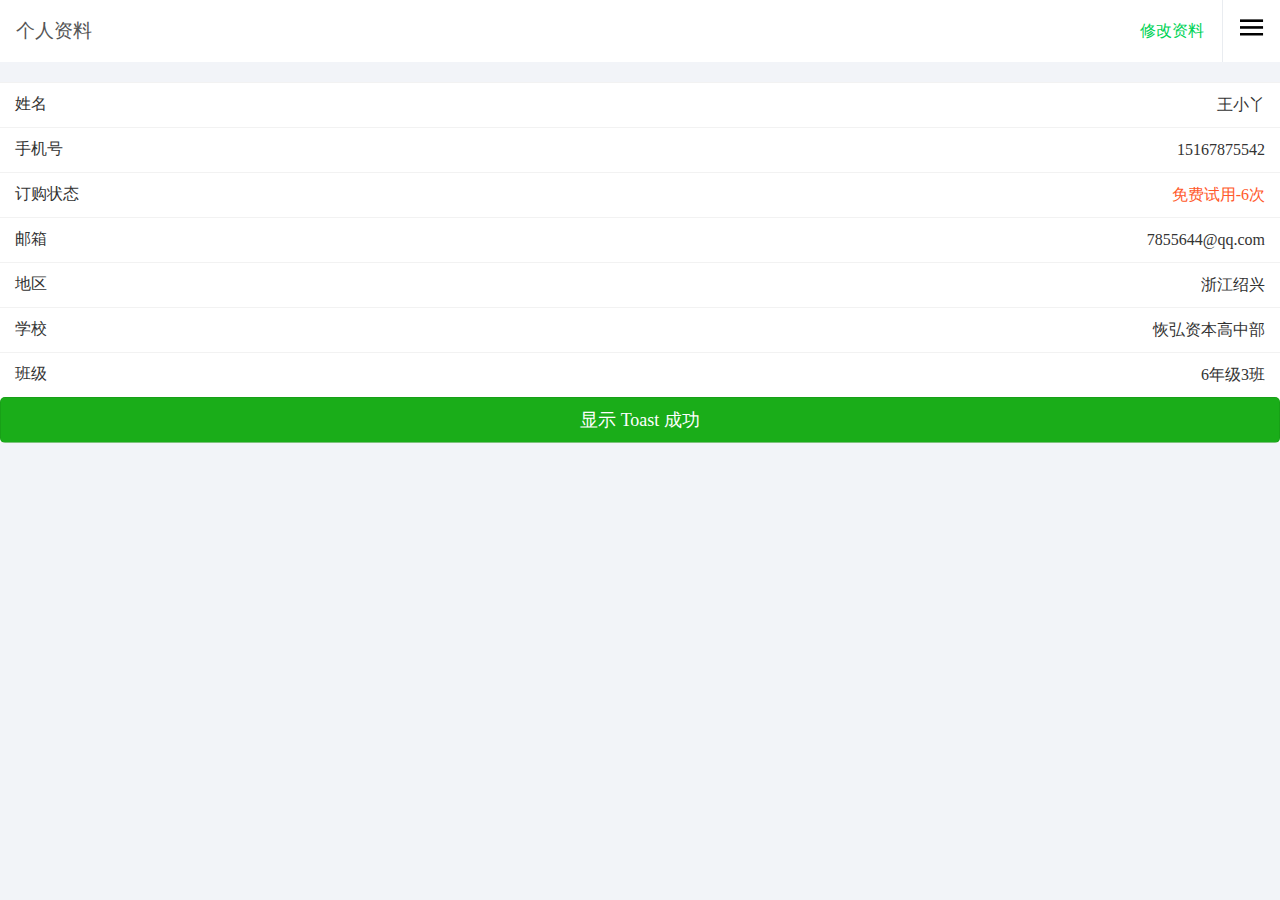
<file: example/personal_data.html>
<!DOCTYPE html>
<html>
<head>
    <meta charset="utf-8">
	<meta name="viewport" content="width=device-width,initial-scale=1,user-scalable=0">
    <title>答题通</title>
	<link rel="stylesheet" href="../style/weui.css"/>
	<link rel="stylesheet" href="../style/common.css"/>
	<link rel="stylesheet" href="../style/somePage.css"/>
	<script src="./js/jquery-2.1.4.js"></script>
	<script src="./js/jquery-weui.js"></script>
</head>
<body ontouchstart class="personal-data">
	<!-- header单标题公共组件start -->
	<div class="header clearfix">
		<h3>
			<em>个人资料</em> 
		</h3>
		<div class="header-img" id="menu_btn">
			<img src="images/ic_nav_bar.png" alt="" class="head_model_nav">
			<img src="images/ic_cancel.png" alt="" class="head_model_close" style="display: none;">
		</div>
		<h4 class="update-data" id="update_data">修改资料</h4>
	</div>
	<!-- header单标题公共组件end -->
	<!-- 模态框显示多菜单start -->
	<div class="modal">
		<div class="weui-mask" id="iosMask" ></div>
		<div class="weui-actionsheet weui-model_top" id="iosActionsheet">
			<div class="weui-actionsheet__menu">
				<a class="weui-cell weui-cell_access" href="javascript:;">
					<div class="weui-cell__bd">
						<p>我的试卷</p>
					</div>
					<div class="weui-cell__ft">
					</div>
				</a>
				<a class="weui-cell weui-cell_access" href="javascript:;">
					<div class="weui-cell__bd">
						<p>错题本</p>
					</div>
					<div class="weui-cell__ft">
					</div>
				</a>
				<a class="weui-cell weui-cell_access" href="javascript:;">
					<div class="weui-cell__bd">
						<p>个人资料</p>
					</div>
					<div class="weui-cell__ft">
					</div>
				</a>
				<a class="weui-cell weui-cell_access" href="javascript:;">
					<div class="weui-cell__bd">
						<p>开通服务</p>
					</div>
					<div class="weui-cell__ft">
					</div>
				</a>
			</div>
		</div>
	</div>
	<!-- 模态框显示多菜单end -->
	<!--mainStart-->
	<div class="main-body">
		<div class="weui-cells weui-cells_form">
			<div class="weui-cell">
				<div class="weui-cell__hd"><label class="weui-label">姓名</label></div>
				<div class="weui-cell__bd">
					<span class="info">王小丫</span>
				</div>
			</div>
			<div class="weui-cell">
				<div class="weui-cell__hd"><label class="weui-label">手机号</label></div>
				<div class="weui-cell__bd">
						<span class="info">15167875542</span>
				</div>
			</div>
			<div class="weui-cell">
				<div class="weui-cell__hd"><label class="weui-label">订购状态</label></div>
				<div class="weui-cell__bd">
					<a href="1.html" class="weui-input free_try_on">免费试用-<span>6</span>次</a>
				</div>
			</div>
			<div class="weui-cell">
				<div class="weui-cell__hd"><label class="weui-label">邮箱</label></div>
				<div class="weui-cell__bd">
						<span class="info">7855644@qq.com</span>
				</div>
			</div>
			<div class="weui-cell">
				<div class="weui-cell__hd"><label class="weui-label">地区</label></div>
				<div class="weui-cell__bd">
						<span class="info">浙江绍兴</span>
				</div>
			</div>
			<div class="weui-cell">
				<div class="weui-cell__hd"><label class="weui-label">学校</label></div>
				<div class="weui-cell__bd">
						<span class="info">恢弘资本高中部</span>
				</div>
			</div>
			<div class="weui-cell">
				<div class="weui-cell__hd"><label class="weui-label">班级</label></div>
				<div class="weui-cell__bd">
						<span class="info">6年级3班</span>
				</div>
			</div>	

			<a href="javascript:;" id="show-toast" class="weui-btn weui-btn_primary">显示 Toast 成功</a>
		</div>
	</div>
	<!--mainEnd-->
</body>
<script>
$(function(){
	//点击top显示model
	$(".head_model_nav").on('click', function(){
            $('.head_model_nav').hide();
            $('.head_model_close,#iosMask').show();
       		$('.weui-actionsheet,#iosMask').slideDown()
            $('#iosMask').css('top',"60px");
            $('.header').css({
                'position':"fixed",
                'top':"0",
                'zIndex':"5000",
                'width':"100%",
                'borderBottom':"1px solid #e9ecf0"
            });
        });
    /*判断如果有这个图片ic_cancel 则点击关闭*/
    $('.head_model_close,#iosMask').click(function () {
        $('.head_model_nav').show();
        $('.head_model_close,#iosMask').hide();
        $('.weui-actionsheet').slideUp()
        $('.header ').css({
            position:"inherit",
            top:"inherit !important",
            zIndex:"inherit",
            width:"100%",
            borderBottom:"none"
        });
    });

	//点击修改资料,页面跳转;
	$("#update_data").on('click', function(){
		document.location = "http://www.baidu.com";
	})
	//点击显示订购成功toast;
	$("#show-toast").on('click', function(){
		$.toast("订购成功",2000);
	})
})
</script>
</html>
</file>
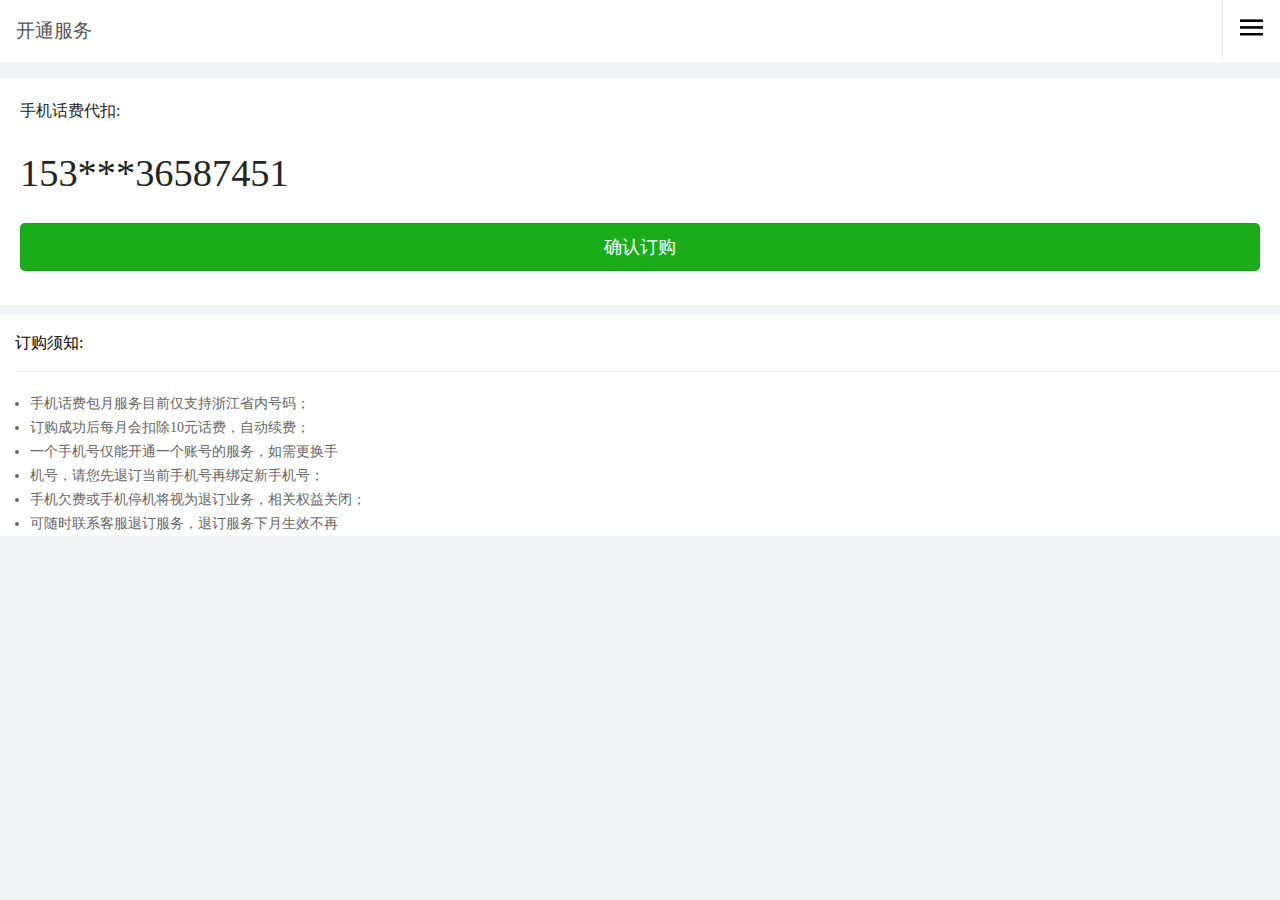
<file: example/phone_buy.html>
<!DOCTYPE html>
<html>
<head>
	<meta charset="utf-8">
	<meta name="viewport" content="width=device-width,initial-scale=1,user-scalable=0">
	<title>手机订购</title>
	<link rel="stylesheet" href="../style/weui.css" />
	<link rel="stylesheet" href="../style/common.css" />
	<link rel="stylesheet" href="../style/somePage.css" />
	<script src="./js/jquery-2.1.4.js"></script>
	<script src="./js/jquery-weui.js"></script>
</head>
<body ontouchstart class="phone_buy">
	<!-- header单标题公共组件start -->
	<div class="header clearfix">
		<h3>
			<em>开通服务</em> 
		</h3>
		<div class="header-img">
			<img src="images/ic_nav_bar.png" alt="">
		</div>
	</div>
	<!-- header单标题公共组件end -->
	<!--mainStart-->
	<div class="main-body">
		<div class="phone_buy_main">
			<span class="main-span">手机话费代扣:</span>
			<p class="phone_number">153***36587451</p>
			<a href="javascript:;" class="weui-btn weui-btn_primary main-btn">确认订购</a>
		</div>
		<div class="member">
			<h4 class="main-list">订购须知:</h4>
			<ul class="xuzhi_list">
				<li>手机话费包月服务目前仅支持浙江省内号码；</li>
				<li>订购成功后每月会扣除10元话费，自动续费；</li>
				<li>一个手机号仅能开通一个账号的服务，如需更换手</li>
				<li>机号，请您先退订当前手机号再绑定新手机号；</li>
				<li>手机欠费或手机停机将视为退订业务，相关权益关闭；</li>
				<li>可随时联系客服退订服务，退订服务下月生效不再</li>
			</ul>
		</div>
	</div>
	<!--mainEnd-->
	<script type="text/javascript" src="https://res.wx.qq.com/open/libs/weuijs/1.0.0/weui.min.js"></script>
</body>
</html>
</file>
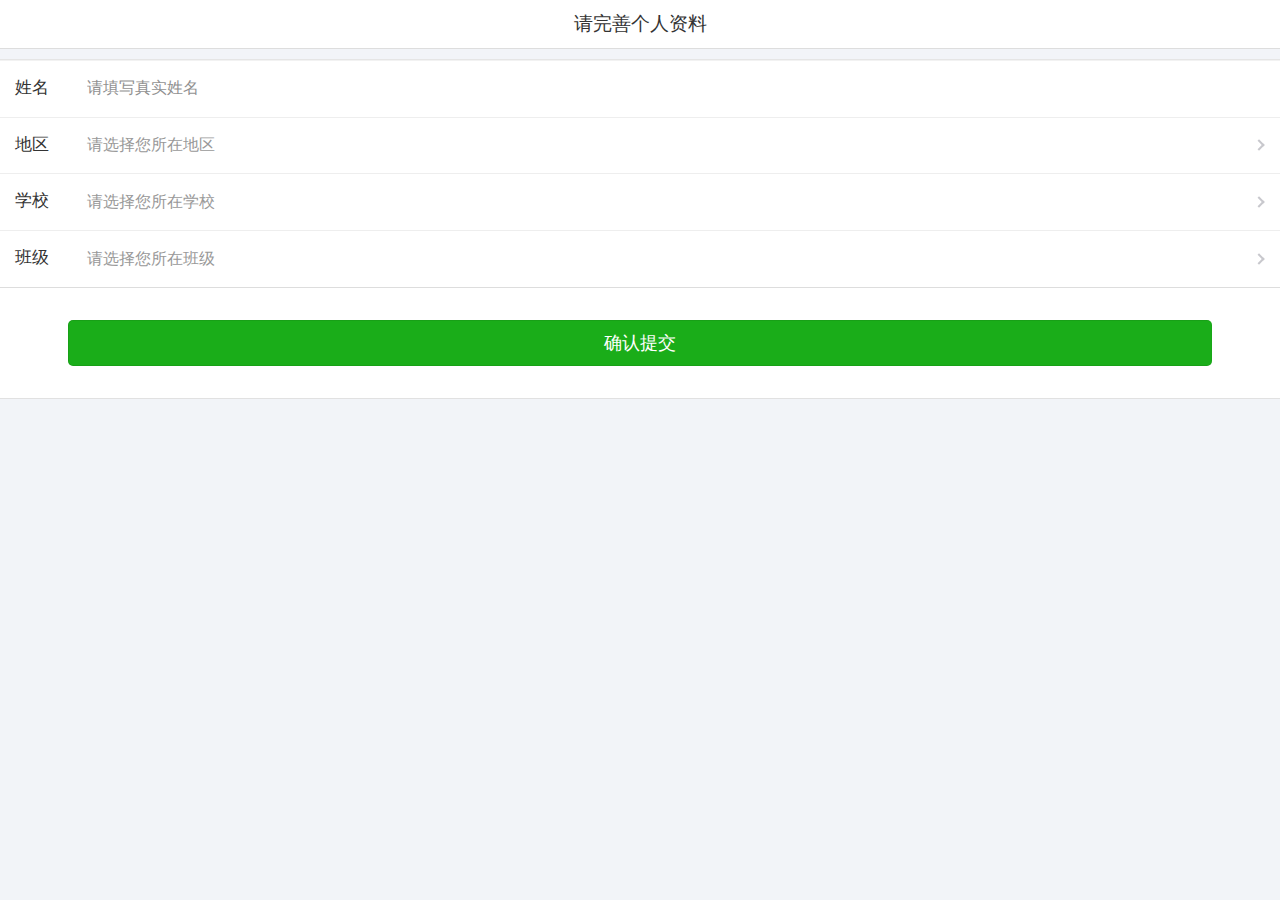
<file: example/wanShanZiLiao.html>
<!DOCTYPE html>
<html>
<head>
	<meta charset="utf-8">
	<meta name="viewport" content="width=device-width,initial-scale=1,user-scalable=0">
	<title>完善资料</title>
	<link rel="stylesheet" href="../style/weui.css" />
	<link rel="stylesheet" href="../style/common.css" />
	<link rel="stylesheet" href="../style/somePage.css" />
	<script src="./js/jquery-2.1.4.js"></script>
	<script src="./js/jquery-weui.js"></script>
</head>
<body ontouchstart class="over-data">
	<!--mainStart-->
	<div class="main-body">
		<div class="over-data-title">请完善个人资料</div>
		<div class="wepaylist">
			<div class="weui-cells">
				<a class="weui-cell weui-cell_access" href="javascript:;">
				<div class="weui-cell__bd">
					<p>姓名</p>
				</div>
				<input type="text" placeholder="请填写真实姓名" class="name_input">
				</a>
				<a class="weui-cell weui-cell_access" href="choose_address.html">
					<div class="weui-cell__bd">
						<p>地区</p>
					</div>
					<div class="weui-cell__ft">请选择您所在地区</div>
				</a>
				<a class="weui-cell weui-cell_access" href="javascript:;">
				<div class="weui-cell__bd">
					<p>学校</p>
				</div>
				<div class="weui-cell__ft">请选择您所在学校</div>
				</a>
				<a class="weui-cell weui-cell_access" href="javascript:;">
				<div class="weui-cell__bd">
					<p>班级</p>
				</div>
				<div class="weui-cell__ft">请选择您所在班级</div>
				</a>
				<!-- 提交按钮 -->
				<div class="submit-btn">
					<a href="javascript:;" class="weui-btn weui-btn_primary">确认提交</a>
				</div>
			</div>
		</div>
	</div>
	<!--mainEnd-->
</body>
</html>
</file>
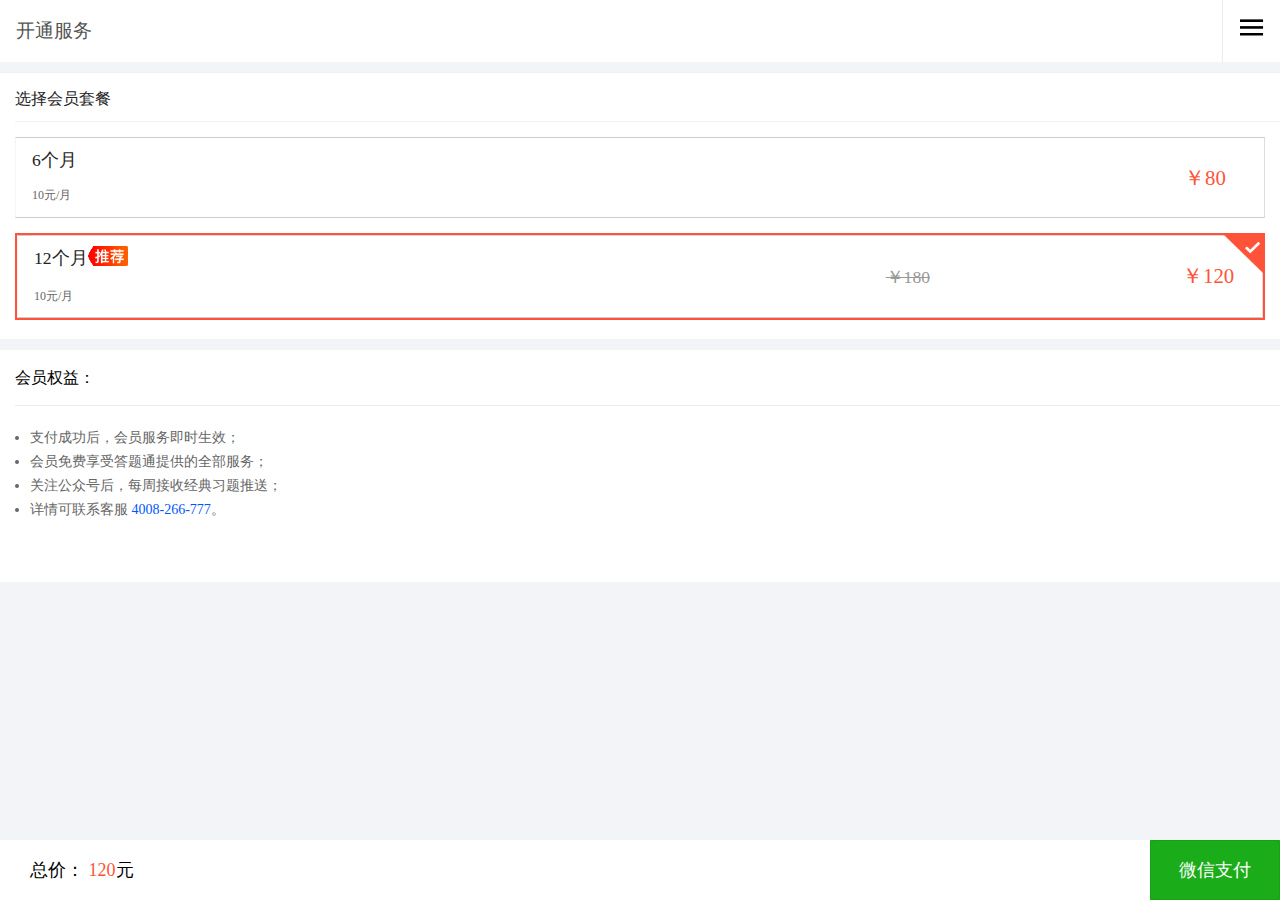
<file: example/wechat_buy.html>
<!DOCTYPE html>
<html>
<head>
	<meta charset="utf-8">
	<meta name="viewport" content="width=device-width,initial-scale=1,user-scalable=0">
	<title>微信订购</title>
	<link rel="stylesheet" href="../style/weui.css" />
	<link rel="stylesheet" href="../style/common.css" />
	<link rel="stylesheet" href="../style/somePage.css" />
	<script src="./js/jquery-2.1.4.js"></script>
	<script src="./js/jquery-weui.js"></script>
</head>
<body ontouchstart class="phone_buy">
	<!-- header单标题公共组件start -->
	<div class="header clearfix">
		<h3>
			<em>开通服务</em> 
		</h3>
		<div class="header-img">
			<img src="images/ic_nav_bar.png" alt="">
		</div>
	</div>
	<!-- header单标题公共组件end -->
	<!--mainStart-->
	<div class="main-body wechat_buy">
		<div class="weui-panel weui-panel_access">
			<div class="weui-panel__hd">选择会员套餐</div>
			<div class="weui-panel__bd">
				<a href="javascript:void(0);" class="weui-media-box weui-media-box_appmsg">
					<div class="selected_choose weui-flex">
						<div class="weui-media-box__bd weui-flex__item">
							<h4 class="weui-media-box__title">6个月</h4>
							<p class="weui-media-box__desc">10元/月</p>
						</div>
						<div class="weui-media-box__bd_right weui-flex__item" id="money_6m"><span class="money_6m">￥80</span></div>
					</div>
				</a>
				<a href="javascript:void(0);" class="weui-media-box weui-media-box_appmsg active">
					<div class="selected_choose weui-flex" >
						<div class="weui-media-box__bd weui-flex__item">
							<h4 class="weui-media-box__title " style="float:left;">12个月</h4><img src="images/im_recommend.png" style="width:30pt;">
							<p class="weui-media-box__desc">10元/月</p>
						</div>
						<div class="weui-media-box__bd_right weui-flex__item"><s class="dis_sla">￥180</s><span class="money_6m">￥120</span></div>
						<img src="images/im_selected.png" alt="" class="selected_img">
					</div>
				</a>
			</div>
		</div>
		<!--会员权益----张恒-->
		<div class="member">
			<h4>会员权益：</h4>
			<ul style="margin-bottom: 65px;padding-bottom: 30px;">
				<li>支付成功后，会员服务即时生效；</li>
				<li>会员免费享受答题通提供的全部服务；</li>
				<li>关注公众号后，每周接收经典习题推送；</li>
				<li>详情可联系客服 <a href="tel:4008-266-777">4008-266-777</a>。</li>
			</ul>
		</div>
		<!--微信支付按钮----张恒-->
		<div class="footer-pay">
			<div class="member">
				<div class="pay-left">总价：
					<i id="sum_money">120</i>元
					<a class="weui-btn weui-btn_primary">
						微信支付
					</a>
				</div>
			</div>
		</div>
	</div>
	<!--mainEnd-->
<script type="text/javascript" src="https://res.wx.qq.com/open/libs/weuijs/1.0.0/weui.min.js"></script>
<script>
	$(function(){
		//点击选中套餐;
		$(".weui-panel__bd a").on('click',function () {
			$(".selected_img").remove();
			$(this).addClass("active").siblings().removeClass("active");
			var img = $('<img src="images/im_selected.png" alt="" class="selected_img">');
			$(this).append(img);
			var money = $(this).find(".money_6m").text().replace("￥","");
			$("#sum_money").text(money);
		})
	})
</script>
</body>
</html>
</file>
<file: style/index.css>
/*!
 * WeUI v1.1.2 (https://github.com/weui/weui)
 * Copyright 2017 Tencent, Inc.
 * Licensed under the MIT license
 */
html,
body{
  font-size:62.5%;
  background:#F2F4F8;
  margin:0;
}
.header{
  height:40px;
  background:#fff;
  position:relative;
  padding:10px 20px;
  opacity:1;
  -webkit-box-align:center;
  -webkit-align-items:center;
          align-items:center;
  transition:.3s;
  -webkit-transition:.3s;
  display:-webkit-box;
  display:-webkit-flex;
  display:flex;
  -webkit-box-pack:justify;
  -webkit-justify-content:space-between;
          justify-content:space-between;
}
.header .header-title{
  font-size:18px;
  color:#555;
}
.header .header-title::after{
  content:" ";
  position:absolute;
  left:81%;
  top:0;
  right:10%;
  width:1px;
  height:100%;
  background:#e9ecf0;
  opacity:.5;
  -webkit-transform:scaleY(1);
  transform:scaleY(1);
}
.header .header-icon{
  width:30px;
  height:30px;
}
.clearfix:before,
.clearfix:after{
  display:table;
  content:" ";
}
.clearfix:after{
  clear:both;
}
.footer-bar{
  position:fixed;
  height:4rem;
  background:#fff;
  left:0;
  right:0;
  bottom:0;
  line-height:4rem;
  white-space:nowrap;
  overflow-x:scroll;
  overflow:hidden;
}
.footer-bar .footer-bar-item{
  display:inline-block;
  width:25%;
  text-align:center;
  white-space:nowrap;
}
.outer-container,
.content{
  height:4rem;
  width:100%;
  white-space:nowrap;
}
.outer-container .footer-bar-item,
.content .footer-bar-item{
  display:inline-block;
  width:25%;
  text-align:center;
  white-space:nowrap;
}
.outer-container{
  position:relative;
  overflow:hidden;
}
.inner-container{
  position:absolute;
  left:0;
  overflow-x:hidden;
  overflow-y:scroll;
}
.inner-container::-webkit-scrollbar{
  display:none;
}
.phone_buy_main{
  background:#fff;
  padding:10px 20px;
  margin-top:1rem;
}
.phone_buy_main .main-span{
  display:block;
  font-size:16px;
  color:#242424;
  margin-top:10px;
}
.phone_buy_main .phone_number{
  margin:3.5rem 0 4.2rem 0;
  font-size:2.4rem;
  color:#242424;
  font-family:PingFangSC-Light;
}
.phone_buy_main .main-btn{
  height:5rem;
  line-height:5rem;
  margin-bottom:2rem;
}
.phone_buy_main .xuzhi_list{
  margin-top:20px;
  border-top:1px solid #666;
  margin-bottom:1rem;
}
.phone_buy_main .xuzhi_list li{
  padding-left:0;
  color:#666;
  list-style:none;
  font-size:14px;
  line-height:14px;
}
.phone_buy_main .xuzhi_list ::first-child{
  margin-top:10px;
}
.phone_buy_main .xuzhi_list .weui-badge_dot{
  padding:.15em;
  margin-right:5px;
}
.phone_buy_main .xuzhi_list .weui-badge{
  background-color:#666;
}
.head{
  background:#fff;
  height:60px;
  line-height:2rem;
}
.main-body{
  margin-bottom:5rem;
}
.head-title{
  padding-left:1rem;
  width:70%;
  height:60px;
  display:block;
  float:left;
}
.head-icon{
  float:right;
  border-left:1px solid #E9ECF0;
  padding:1.8rem;
  width:24px;
}
.head-title h2,
h4{
  margin:0;
  overflow:hidden;
  white-space:nowrap;
  text-overflow:ellipsis;
}
.head-title h2{
  padding-top:18px;
  font-family:PingFangSC;
  font-size:16px;
  line-height:1;
  text-align:left;
  color:#555555;
  font-weight:normal;
}
.head-title h4{
  font-size:12px;
  padding-top:2px;
  color:#B2B6BF;
  line-height:normal;
  font-weight:300;
}
.weui-model_top{
  bottom:inherit;
  top:60px;
  -webkit-transform:translate(0, -140%);
  transform:translate(0, -140%);
  font-size:1.8rem;
}
.weui-model_top .weui-actionsheet__menu{
  background:#fff;
}
.weui-model_top .weui-actionsheet__menu .weui-cell{
  padding:15px;
}
#iosMask{
  top:inherit;
}
.weui-form-preview__hd{
  text-align:left;
}
.quesetion-title{
  font-size:16px;
  font-family:PingFangSC-Regular;
  font-style:normal;
  text-align:left;
}
.quesetion-title span{
  font-family:PingFang-SC;
  font-size:16px;
  line-height:4.38;
  text-align:left;
  color:#242424;
}
.weui-form-preview__hd:after{
  border-bottom:none;
}
.weui-skin_android .weui-dialog__btn:last-child{
}
.weui-skin_android .weui-dialog__hd{
  text-align:center;
  font-family:PingFangSC-Regular;
  font-size:16px;
  color:#333333;
}
.weui-skin_android .weui-dialog__title{
  text-align:center;
  font-size:14px;
}
.goOnLearn{
  background:#FFFFFF;
  border:1px solid #CCCCCC;
  border-radius:5px;
}
.openTheVIP{
  border:1px solid #00D356;
  border-radius:5px;
  background:#00D356;
  color:#fff;
}
.weui-skin_android .weui-dialog__bd{
  font-family:PingFangSC-Regular;
  font-size:16px;
  color:#333333;
  line-height:32px;
  text-align:center;
}
.answer span{
  height:12px;
  font-family:PingFang-SC;
  font-size:16px;
  line-height:4.38;
  text-align:left;
  color:#242424;
}
.weui-tabbar{
  position:fixed;
  height:44px;
  line-height:15.5px;
  background-color:#444444;
  display:block;
  overflow-x:auto;
  white-space:nowrap;
}
.weui-tabbar a{
  display:inline-block;
  width:25%;
  white-space:nowrap;
}
.weui-tabbar a:first-child span.chart-bottom{
  background-color:#00d356 !important;
  display:block !important;
  box-shadow:0px -4px 8px 0 rgba(0, 168, 255, 0.33);
}
.weui-tabbar a:first-child p.active{
  color:#fff !important;
}
.weui-tabbar a p{
  height:15.5px;
  font-family:PingFangSC;
  font-size:16px;
  line-height:15.5px;
  text-align:center;
  color:#969696 !important;
}
.weui-tabbar a p.active{
  color:#fff !important;
}
.weui-tabbar__item{
  padding-top:14px;
  text-align:center;
  margin:0 auto;
  position:relative;
  -webkit-box-flex:0;
  -webkit-flex:none;
          flex:none;
}
.weui-tabbar__item span{
  position:absolute;
  bottom:-10px;
  left:calc(35%);
  display:none;
  width:30px;
  height:4px;
  background-color:#444444;
}
.chart-bottom{
  background-color:#00d356 !important;
  display:block !important;
  box-shadow:0px -4px 8px 0 rgba(0, 168, 255, 0.33);
}
.chart-bottom.active{
  background-color:#00d356 !important;
  display:block !important;
  box-shadow:0px -4px 8px 0 rgba(0, 168, 255, 0.33);
}
.weui-form-preview:before{
  border:none;
}
.weui-cells:after{
  border:none;
}
.weui-form-preview__btn_default{
  color:#333;
}
.cancel_icon{
  float:right;
  width:15px;
  height:15px;
  padding-top:7px;
}
.weui-skin_android .weui-dialog__hd{
  padding-top:15px;
}
.weui-dialog__ft a:first-child{
  float:left;
  margin-left:-7px;
}
.weui-skin_android .weui-dialog__btn:last-child{
  margin-right:-7px;
}
.weui-skin_android .weui-dialog__btn_default{
  margin-right:5%;
}
.weui-skin_android .weui-dialog__ft{
}
.weui-skin_android .weui-dialo{
}
.weui-dialog__hd{
  padding:1.0em 1.0em 0.5em;
}
.weui-dialog{
  top:25%;
}
.weui-dialog__btn{
  font-family:PingFangSC-Regular;
  font-size:18px;
}
.weui-form-preview__btn_primary{
  color:#0BB20C;
  font-size:16px;
}
.button.weui-form-preview__btn{
  font-size:16px;
}
.weui-cells{
  margin-top:10px;
}
.weui-form-preview__hd p span{
  margin-right:11%;
}
.weui-skin_android .weui-dialog__title{
  font-size:15px;
}
.personal-data .weui-input{
  text-align:right;
}
.personal-data .free_try_on{
  float:right;
}
.maintab .taba{
  display:inline-block;
  min-width:200px;
}
.maintab #ul_content{
  width:100%;
  overflow-y:scroll;
}
.maintab #ul_content .taba{
  float:left;
  display:inline-block;
  width:600px;
}
.mistakes_list .weui-tabbar{
  background:#fff;
}
.mistakes_list .weui-tabbar .mistakes_bar{
  padding:4px 6px;
  background:goldenrod;
  border-radius:3px;
  color:#333;
  display:block;
}
.over-data .over-data-title{
  background:#fff;
  height:4.5rem;
  line-height:4.5rem;
  text-align:center;
  font-size:2.2rem;
  color:#333;
  border-bottom:1px solid  #ddd;
}
.over-data .name_input{
  border:none;
  color:#999999;
  font-size:1.7rem;
  opacity:.8;
}
.over-data .submit-btn{
  background:#fff;
  padding:2rem 0;
  border-top:1px solid #ddd;
  border-bottom:1px solid #ddd;
}
.over-data .weui-cell:before{
  left:0;
  border-color:#ddd;
}
.choose_address .choose_address_head{
  background:#F8FBFF;
  height:4.5rem;
  line-height:4.5rem;
  width:100%;
  text-align:center;
  position:fixed;
  top:0;
  z-index:899;
  border-bottom:1px solid #F0EDED;
}
.choose_address .choose_address_head div{
  float:left;
  width:50%;
  color:#00bf07;
  font-size:1.6rem;
}
.choose_address .choose_address_head .icon_pack{
  vertical-align:middle;
  width:.9rem;
  margin-left:.4rem;
}
.choose_address .choose_address_head .icon_pull{
  -webkit-box-flex:1;
  -webkit-flex:1;
          flex:1;
  vertical-align:middle;
  width:.9rem;
  margin-left:.4rem;
}
.choose_address .choose_address_head .choose_city::after{
  content:" ";
  position:absolute;
  right:50%;
  bottom:10%;
  top:15%;
  width:1px;
  height:70%;
  background:#DDE0E4;
  opacity:.5;
  -webkit-transform:scaleY(1);
  transform:scaleY(1);
}
.choose_address .choose_address_head .choose_city{
  background-image:url("../images/img_pull.png") no-repeat fixed center;
}
.choose_address .show-city{
  position:absolute;
  width:100%;
  height:calc(92%);
  background:rgba(0, 0, 0, 0.5);
}
.choose_address .show-city ul{
  background:#fff;
}
.choose_address .show-city .city-item{
  width:33%;
  display:inline-block;
  text-align:center;
  float:left;
  color:#242424;
  font-size:1.6rem;
  padding:2rem 0;
}
.choose_address .show-city .shade-panle{
  width:100%;
  height:auto;
}
.choose_address .show-area{
  position:absolute;
  width:100%;
  height:calc(100%);
  background:rgba(0, 0, 0, 0.5);
}
.choose_address .show-area ul{
  background:#fff;
}
.choose_address .show-area .city-item{
  width:33%;
  display:inline-block;
  text-align:center;
  float:left;
  color:#242424;
  font-size:1.6rem;
  padding:2rem 0;
}
.choose_address .show-area .shade-panle{
  width:100%;
  height:auto;
}
.clearfix:before,
.clearfix:after{
  display:table;
  content:" ";
}
.clearfix:after{
  clear:both;
}

/*# sourceMappingURL=[data-uri] */
</file>
<file: style/common.css>
/*!
 * WeUI v1.1.2 (https://github.com/weui/weui)
 * Copyright 2017 Tencent, Inc.
 * Licensed under the MIT license
 */
*{
  margin:0;
  padding:0;
}
body{
  font-family:'PingFangSC-Medium', 'PingFangSC-Regular';
  background:#F2F4F8;
}
.clearfix:before,
.clearfix:after{
  display:table;
  content:" ";
}
.clearfix:after{
  clear:both;
}
#topNav{
  width:100%;
  overflow:hidden;
  font:16px/32px hiragino sans gb, microsoft yahei, simsun;
  border-bottom:1px solid #f8f8f8;
  position:fixed;
  bottom:0;
  border-top:1px solid #e5e5e5;
  height:4rem;
  line-height:4rem;
  background:#fff;
  opacity:1;
  z-index:899;
}
#topNav .swiper-slide{
  padding:0 5px;
  letter-spacing:2px;
  width:4rem;
  text-align:center;
}
#topNav .swiper-slide span{
  color:#9A9EA6;
  -webkit-transition:all .3s ease;
  transition:all .3s ease;
  display:block;
}
#topNav .active span{
  -webkit-transform:scale(1);
          transform:scale(1);
  color:#fff;
  background:#00BF07;
  border-radius:58px;
  height:2rem;
  line-height:2rem;
  margin-top:1rem;
}
.header{
  font-style:normal;
  color:#555;
  font-weight:normal;
  background:#fff;
}
.header h3{
  float:left;
  padding:1rem 1rem;
}
.header h3,
.header em,
.header span{
  font-style:normal;
  color:#555;
  font-weight:normal;
}
.header .header-img{
  float:right;
  border-left:1px solid #E9ECF0;
}
.header .header-img img{
  padding:1rem 1rem;
  width:25px;
  height:22px;
}
.modal #iosMask{
  display:none;
}
.modal .weui-actionsheet{
  bottom:inherit;
  top:60px;
  -webkit-transform:none;
  transform:none;
  font-size:1.8rem;
  display:none;
}
.modal .weui-cell_access:first-child{
  border-top:1px solid #e5e5e5;
}
.modal .weui-cell__bd p{
  font-family:PingFangSC-Regular;
  text-align:left;
  font-size:1.1rem;
  font-weight:300;
  color:#333;
}

/*# sourceMappingURL=[data-uri] */
</file>
<file: style/somePage.css>
/*!
 * WeUI v1.1.2 (https://github.com/weui/weui)
 * Copyright 2017 Tencent, Inc.
 * Licensed under the MIT license
 */
.mistakes .quesetion-title{
  font-style:normal;
}
.mistakes .weui-form-preview__hd{
  text-align:left;
}
.mistakes .weui-form-preview__hd::after{
  border-bottom:none;
}
.mistakes .answer{
  text-align:left;
}
.mistakes .answer span{
  display:inline-block;
  width:23%;
}
.mistakes .mistakes-content{
  margin-bottom:6rem;
}
.check_paper .weui-form-preview__hd{
  text-align:left;
}
.check_paper .quesetion-title{
  font-style:normal;
}
.check_paper .answer-items span{
  display:inline-block;
  width:24%;
}
.check_paper .flash{
  min-height:16rem;
  width:100%;
}
.check_paper .weui-cells{
  margin-top:0;
}
.check_paper .answer{
  background:#fff;
  margin-top:1rem;
  padding:10px 0 15px 15px;
}
.check_paper .answer .anser-title{
  position:relative;
  font-size:1.1rem;
  margin-bottom:2rem;
}
.check_paper .answer .anser-title::after{
  content:" ";
  position:absolute;
  left:0%;
  bottom:-1rem;
  right:10%;
  width:100%;
  height:1px;
  background:#e3e6eb;
  opacity:.5;
  -webkit-transform:scaleY(1);
  transform:scaleY(1);
}
.check_paper .jion-btn{
  background:#fff;
  margin-top:1rem;
  padding:10px 15px;
}
.wechat_buy{
  margin-top:10px;
}
.wechat_buy .weui-panel__hd{
  font-size:16px;
  color:#242424;
}
.wechat_buy .weui-media-box__title{
  color:#242424;
  font-size:1.1rem;
  line-height:18pt;
}
.wechat_buy .weui-media-box__desc{
  font-size:12px;
  margin-top:12pt;
  color:#666;
}
.wechat_buy .weui-media-box__bd_right{
  color:#ff5339;
  font-size:1.3rem;
  text-align:center;
  line-height:59px;
}
.wechat_buy .weui-media-box__bd_right .dis_sla{
  font-size:1.1rem;
  color:#999;
  padding-right:.4rem;
}
.wechat_buy .weui-media-box__bd_right .money_6m{
  min-width:4rem;
  text-align:left;
  float:right;
}
.wechat_buy .weui-media-box{
  padding:0;
  margin:15px;
}
.wechat_buy .weui-media-box:last-child{
  margin-bottom:20px;
}
.wechat_buy .weui-panel__bd .selected_choose{
  border-top:.5pt solid #ccc;
  border-bottom:.5pt solid #ccc;
  border-left:.5pt solid #F9F4F4;
  border-right:.5pt solid #E3DBDB;
  padding:10px 16px;
  width:100%;
}
.wechat_buy .weui-panel__bd a.active{
  border:2px #ff5239 solid;
}
.wechat_buy .selected_img{
  position:absolute;
  top:0;
  right:0;
  display:block;
  width:29pt;
}
.member{
  margin-top:10px;
  padding:0 0 0 15px;
  background:#fff;
}
.member h4{
  font-size:16px;
  padding:15px 0;
  border-bottom:1px solid #e9ecf0;
  font-weight:normal;
}
.member ul{
  margin:0 15px;
  font-size:14px;
}
.member ul li{
  line-height:24px;
  color:#666;
}
.member ul li:first-child{
  margin-top:20px;
}
.member ul li:last-child{
  margin-bottom:30px;
}
.member ul li a{
  text-decoration:none;
  color:#0057ff;
}
.footer-pay{
  position:fixed;
  bottom:0;
  width:100%;
}
.footer-pay .member{
  height:60px;
  line-height:60px;
  background:#fff;
}
.footer-pay .member .pay-left{
  padding-left:15px;
  font-size:18px;
}
.footer-pay .member .pay-left i{
  font-size:18px;
  color:#ff5339;
  font-style:normal;
}
.footer-pay .member .weui-btn{
  float:right;
  width:130px;
  border-radius:0;
  height:60px;
  line-height:60px;
}
.phone_buy_main{
  background:#fff;
  padding:10px 20px;
  margin-top:1rem;
}
.phone_buy_main .main-span{
  display:block;
  font-size:16px;
  color:#242424;
  margin-top:10px;
}
.phone_buy_main .phone_number{
  margin:1.2rem 0 1.2rem 0;
  font-size:2.4rem;
  color:#242424;
  font-family:PingFangSC-Light;
}
.phone_buy_main .main-btn{
  height:3rem;
  line-height:3rem;
  margin-bottom:1.5rem;
}
.phone_buy_main .xuzhi_list{
  margin-top:20px;
  border-top:1px solid #666;
  margin-bottom:1rem;
}
.phone_buy_main .xuzhi_list li{
  padding-left:0;
  color:#666;
  list-style:none;
  font-size:14px;
  line-height:14px;
}
.phone_buy_main .xuzhi_list ::first-child{
  margin-top:10px;
}
.phone_buy_main .xuzhi_list .weui-badge_dot{
  padding:.15em;
  margin-right:5px;
}
.phone_buy_main .xuzhi_list .weui-badge{
  background-color:#666;
}
.my_exam_paper{
  color:#999;
}
.my_exam_paper .weui-cell__bd h3,
.my_exam_paper .weui-cell__bd h4{
  font-weight:normal;
}
.my_exam_paper .weui-cell__bd h3{
  font-size:.8rem;
}
.my_exam_paper .weui-cell__bd h4{
  color:#252525;
  font-size:.94rem;
  margin-top:.1rem;
}
.my_exam_paper .weui-cells__title{
  font-size:.9rem;
  color:#555;
}
.personal-data .update-data{
  padding:1.1rem;
  float:right;
  color:#00D356;
  font-size:1rem;
  font-family:PingFangSC-Regular;
  font-weight:normal;
}
.personal-data .weui-label{
  color:#333;
  font-size:1.03rem;
  font-weight:300;
}
.personal-data .weui-cell__bd{
  text-align:right;
}
.personal-data .weui-cell__bd .info{
  color:#333;
  font-size:1rem;
}
.personal-data .weui-cell__bd .free_try_on{
  color:#FF5A2C;
  font-size:1rem;
}
.personal-data .weui-cell:before{
  left:0;
}
.over-data{
  font-family:PingFangSC-Regular;
  font-weight:200;
}
.over-data .weui-cell_access .weui-cell__ft{
  margin-left:3%;
  width:100%;
  text-align:left;
  font-size:1rem;
}
.over-data .weui-cell__bd{
  -webkit-box-flex:none;
  -webkit-flex:none;
  flex:none;
}
.over-data .weui-cell__bd p{
  font-size:1.06rem;
  font-weight:normal;
  color:#333;
}
.over-data .over-data-title{
  background:#fff;
  height:3rem;
  line-height:3rem;
  text-align:center;
  font-size:1.2rem;
  color:#333;
  border-bottom:1px solid  #ddd;
}
.over-data .weui-cells{
  font-size:.9rem;
  margin-top:.6rem;
  border-top:1px solid #e5e5e5;
}
.over-data .weui-cells .weui-cell{
  padding:1rem 15px;
}
.over-data .name_input{
  border:none;
  color:#999999;
  font-size:1rem;
  opacity:.8;
  margin-left:3%;
  font-family:PingFangSC-Regular;
}
.over-data .submit-btn{
  background:#fff;
  padding:2rem 5.3%;
  border-top:1px solid #ddd;
  border-bottom:1px solid #ddd;
}
.over-data .weui-cell:before{
  left:0;
  border-color:#ddd;
}

/*# sourceMappingURL=[data-uri] */
</file>
